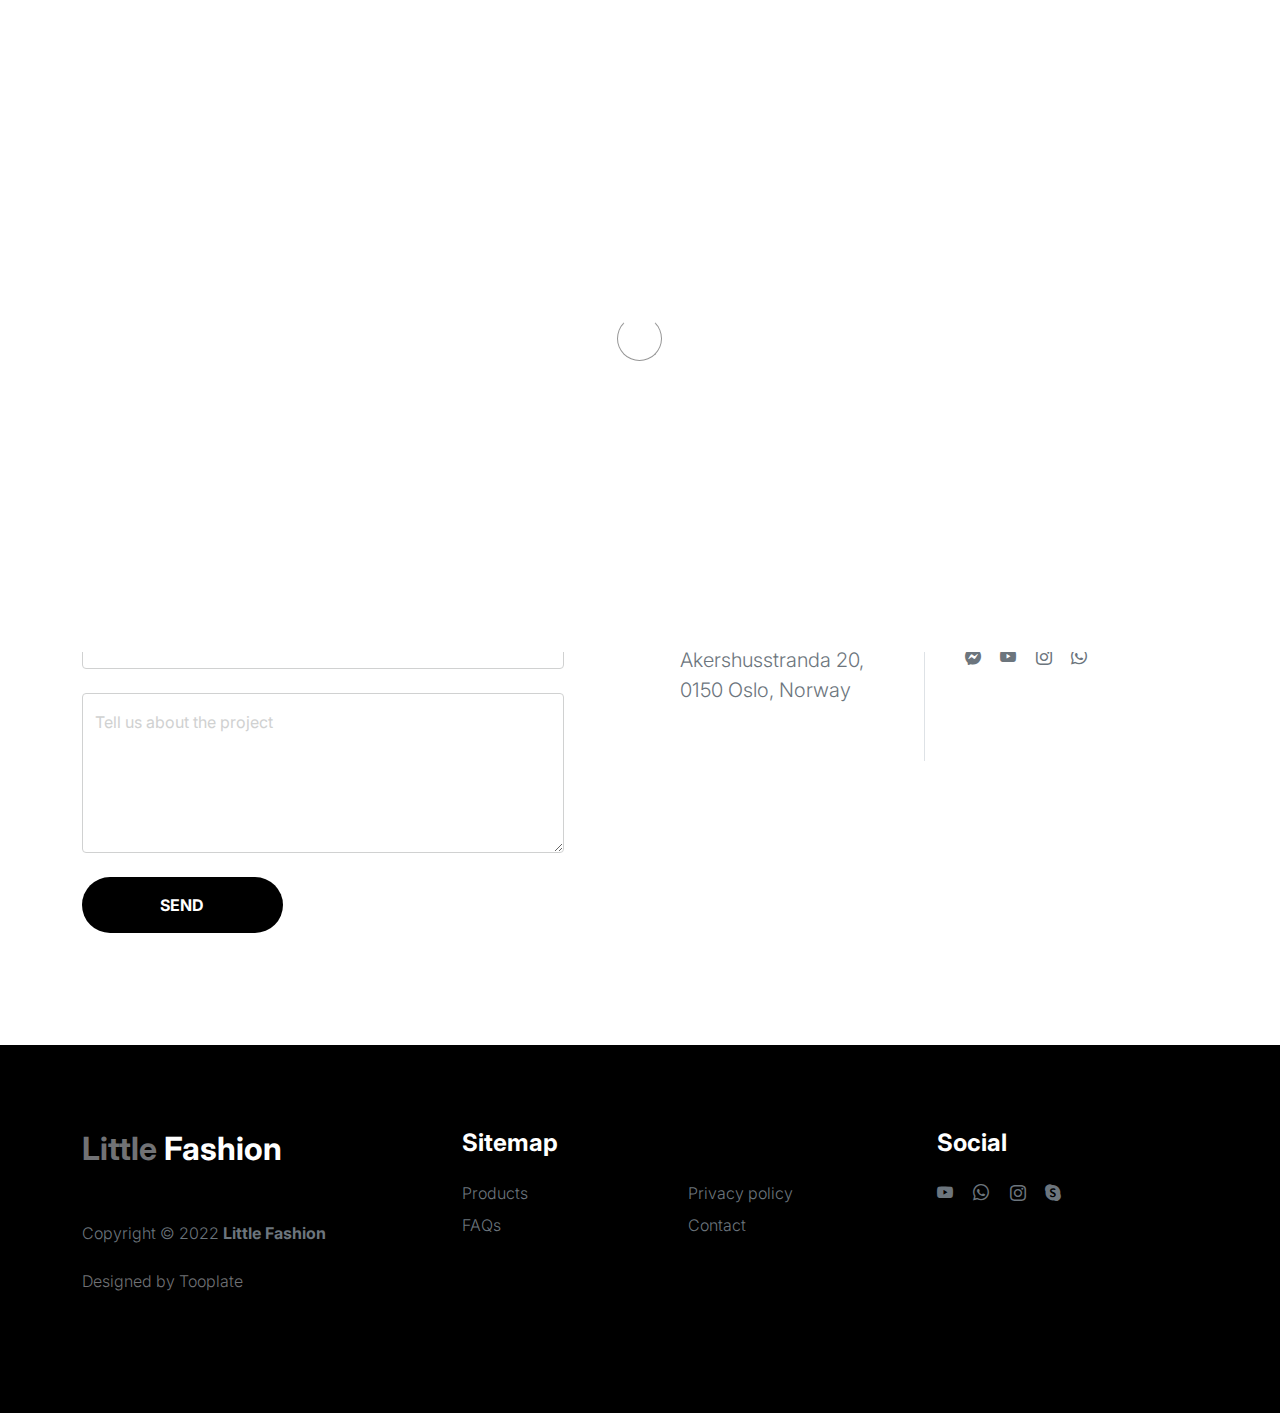
<file: contact.html>
<!doctype html>
<html lang="en">
    <head>
        <meta charset="utf-8">
        <meta name="viewport" content="width=device-width, initial-scale=1">

        <meta name="description" content="">
        <meta name="author" content="">

        <title>Tooplate's Little Fashion - Contact Page</title>

        <!-- CSS FILES -->
        <link rel="preconnect" href="https://fonts.googleapis.com">

        <link rel="preconnect" href="https://fonts.gstatic.com" crossorigin>

        <link href="https://fonts.googleapis.com/css2?family=Inter:wght@100;300;400;700;900&display=swap" rel="stylesheet">

        <link href="css/bootstrap.min.css" rel="stylesheet">
        <link href="css/bootstrap-icons.css" rel="stylesheet">

        <link rel="stylesheet" href="css/slick.css"/>

        <link href="css/tooplate-little-fashion.css" rel="stylesheet">
        
<!--

Tooplate 2127 Little Fashion

https://www.tooplate.com/view/2127-little-fashion

-->
    </head>
    
    <body>

        <section class="preloader">
            <div class="spinner">
                <span class="sk-inner-circle"></span>
            </div>
        </section>
    
        <main>

            <nav class="navbar navbar-expand-lg">
                <div class="container">
                    <button class="navbar-toggler" type="button" data-bs-toggle="collapse" data-bs-target="#navbarNav" aria-controls="navbarNav" aria-expanded="false" aria-label="Toggle navigation">
                        <span class="navbar-toggler-icon"></span>
                    </button>

                    <a class="navbar-brand" href="index.html">
                        <strong><span>Little</span> Fashion</strong>
                    </a>

                    <div class="d-lg-none">
                        <a href="sign-in.html" class="bi-person custom-icon me-3"></a>

                        <a href="product-detail.html" class="bi-bag custom-icon"></a>
                    </div>

                    <div class="collapse navbar-collapse" id="navbarNav">
                        <ul class="navbar-nav mx-auto">
                            <li class="nav-item">
                                <a class="nav-link" href="index.html">Home</a>
                            </li>

                            <li class="nav-item">
                                <a class="nav-link" href="products.html">Products</a>
                            </li>

                            <li class="nav-item">
                                <a class="nav-link" href="faq.html">FAQs</a>
                            </li>

                            <li class="nav-item">
                                <a class="nav-link active" href="contact.html">Contact</a>
                            </li>
                        </ul>

                        <div class="d-none d-lg-block">
                            <a href="sign-in.html" class="bi-person custom-icon me-3"></a>

                            <a href="product-detail.html" class="bi-bag custom-icon"></a>
                        </div>
                    </div>
                </div>
            </nav>

            <header class="site-header section-padding-img site-header-image" style="padding-top: 0px; padding-bottom: 0px;"">
                <div class="container">
                    <div class="row">

                        <div class="col-lg-10 col-12 header-info">
                            <h1>
                                <span class="d-block text-primary">Say hello to us</span>
                                <span class="d-block text-dark">love to hear you</span>
                            </h1>
                        </div>
                    </div>
                </div>

                <img src="images/header/15.PNG" class="header-image img-fluid" alt="">
            </header>

            <section class="contact section-padding">
                <div class="container">
                    <div class="row">
                        
                        <div class="col-lg-6 col-12">
                            <h2 class="mb-4">Let's <span>begin</span></h2>

                            <form class="contact-form me-lg-5 pe-lg-3" role="form">

                                <div class="form-floating">
                                    <input type="text" name="name" id="name" class="form-control" placeholder="Full name" required>

                                    <label for="name">Full name</label>
                                </div>

                                <div class="form-floating my-4">
                                    <input type="email" name="email" id="email" pattern="[^ @]*@[^ @]*" class="form-control" placeholder="Email address" required>

                                    <label for="email">Email address</label>
                                </div>
                                
                                <div class="form-floating my-4">
                                    <input type="subject" name="subject" id="subject"class="form-control" placeholder="Subject" required>

                                    <label for="subject">Subject</label>
                                </div>

                                <div class="form-floating mb-4">
                                    <textarea id="message" name="message" class="form-control" placeholder="Leave a comment here" required style="height: 160px"></textarea>

                                    <label for="message">Tell us about the project</label>
                                </div>

                                <div class="col-lg-5 col-6">
                                    <button type="submit" class="form-control">Send</button>
                                </div>
                            </form>
                        </div>

                        <div class="col-lg-6 col-12 mt-5 ms-auto">
                            <div class="row">
                                <div class="col-6 border-end contact-info">
                                    <h6 class="mb-3">New Business</h6>

                                    <a href="mailto:hello@company.com" class="custom-link">
                                        hello@company.com
                                        <i class="bi-arrow-right ms-2"></i>
                                    </a>
                                </div>

                                <div class="col-6 contact-info">
                                	<h6 class="mb-3">Main Studio</h6>

                                    <a href="mailto:studio@company.com" class="custom-link">
                                        studio@company.com
                                        <i class="bi-arrow-right ms-2"></i>
                                    </a>
                                </div>

                                <div class="col-6 border-top border-end contact-info">
                                    <h6 class="mb-3">Our Office</h6>

                                    <p class="text-muted">Akershusstranda 20, 0150 Oslo, Norway</p>
                                </div>

                                <div class="col-6 border-top contact-info">
                                    <h6 class="mb-3">Our Socials</h6>

                                    <ul class="social-icon">

                                        <li><a href="#" class="social-icon-link bi-messenger"></a></li>

                                        <li><a href="#" class="social-icon-link bi-youtube"></a></li>

                                        <li><a href="#" class="social-icon-link bi-instagram"></a></li>

                                        <li><a href="#" class="social-icon-link bi-whatsapp"></a></li>
                                    </ul>
                                </div>
                            </div>
                        </div>

                    </div>
                </div>
            </section>
        </main>

        <footer class="site-footer">
            <div class="container">
                <div class="row">

                    <div class="col-lg-3 col-10 me-auto mb-4">
                        <h4 class="text-white mb-3"><a href="index.html">Little</a> Fashion</h4>
                        <p class="copyright-text text-muted mt-lg-5 mb-4 mb-lg-0">Copyright © 2022 <strong>Little Fashion</strong></p>
                        <br>
                        <p class="copyright-text">Designed by <a href="https://www.tooplate.com/" target="_blank">Tooplate</a></p>
                    </div>

                    <div class="col-lg-5 col-8">
                        <h5 class="text-white mb-3">Sitemap</h5>

                        <ul class="footer-menu d-flex flex-wrap">
                            <li class="footer-menu-item"><a href="#" class="footer-menu-link">Products</a></li>

                            <li class="footer-menu-item"><a href="#" class="footer-menu-link">Privacy policy</a></li>

                            <li class="footer-menu-item"><a href="#" class="footer-menu-link">FAQs</a></li>

                            <li class="footer-menu-item"><a href="#" class="footer-menu-link">Contact</a></li>
                        </ul>
                    </div>

                    <div class="col-lg-3 col-4">
                        <h5 class="text-white mb-3">Social</h5>

                        <ul class="social-icon">

                            <li><a href="#" class="social-icon-link bi-youtube"></a></li>

                            <li><a href="#" class="social-icon-link bi-whatsapp"></a></li>

                            <li><a href="#" class="social-icon-link bi-instagram"></a></li>

                            <li><a href="#" class="social-icon-link bi-skype"></a></li>
                        </ul>
                    </div>

                </div>
            </div>
        </footer>

        <!-- JAVASCRIPT FILES -->
        <script src="js/jquery.min.js"></script>
        <script src="js/bootstrap.bundle.min.js"></script>
        <script src="js/Headroom.js"></script>
        <script src="js/jQuery.headroom.js"></script>
        <script src="js/slick.min.js"></script>
        <script src="js/custom.js"></script>
    </body>
</html>
</file>
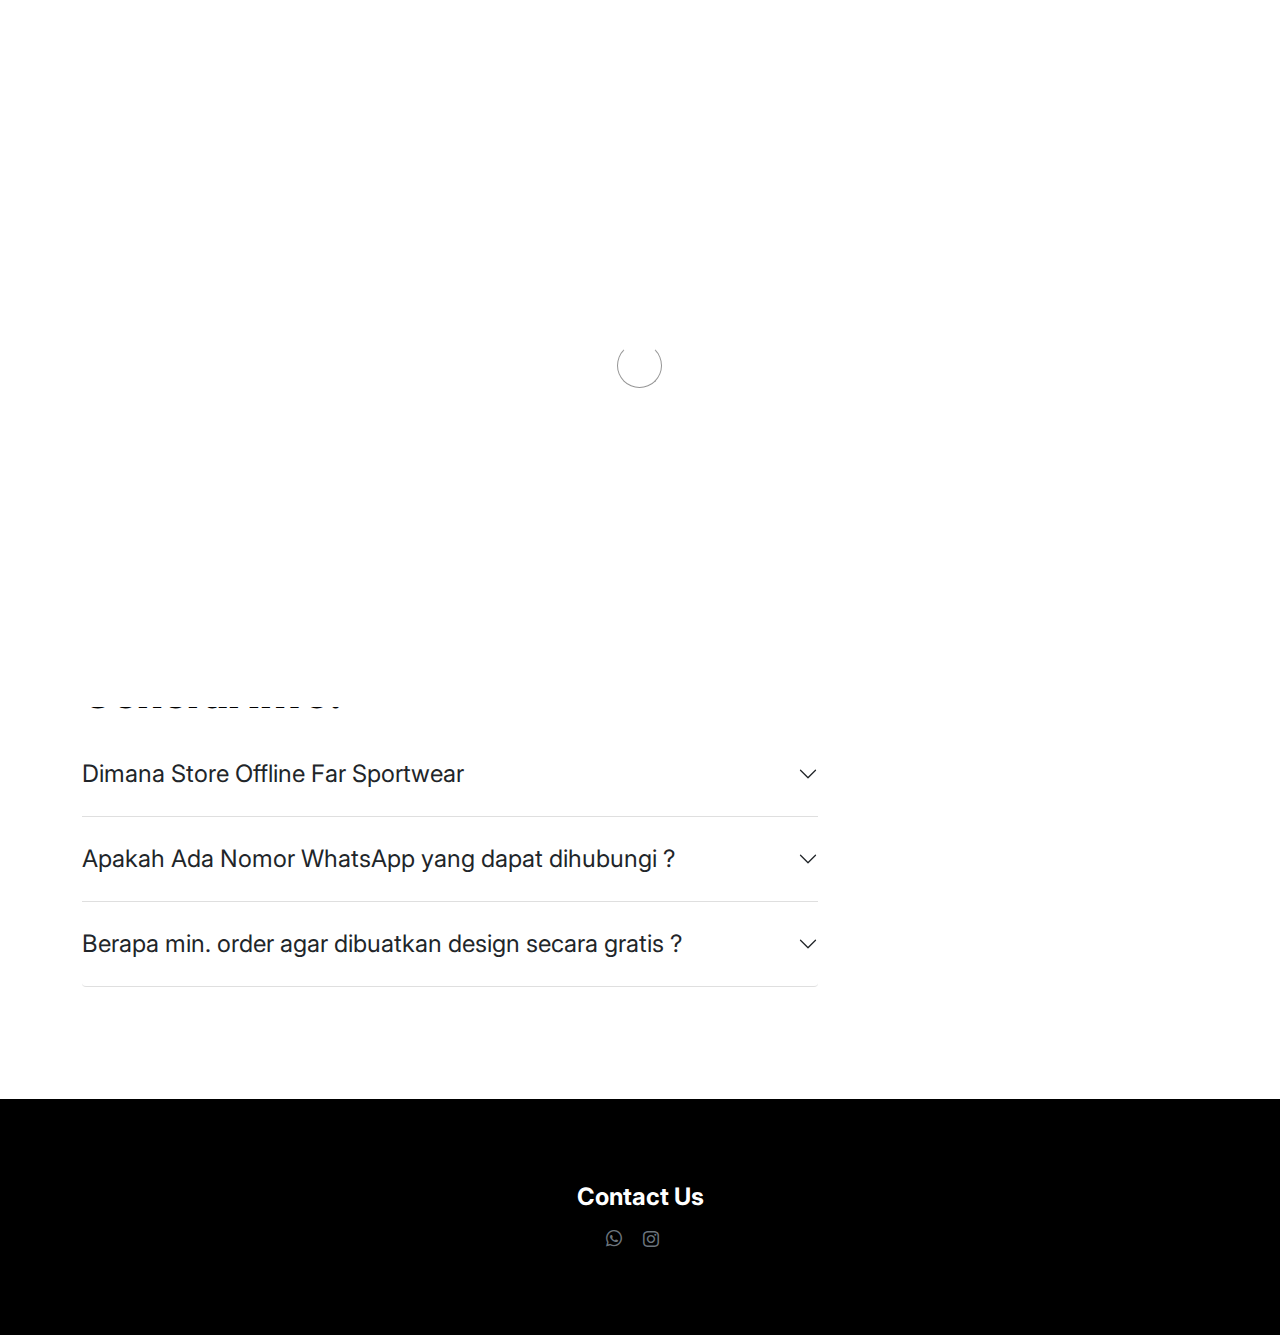
<file: faq.html>
<!doctype html>
<html lang="en">
    <head>
        <meta charset="utf-8">
        <meta name="viewport" content="width=device-width, initial-scale=1">

        <meta name="description" content="">
        <meta name="author" content="">

        <title>Custom Jersey & Cloth | Far Sportwear - FAQs Page</title>

        <!-- CSS FILES -->
        <link rel="shortcut icon" href="/images/Logo.png">
        <link rel="preconnect" href="https://fonts.googleapis.com">

        <link rel="preconnect" href="https://fonts.gstatic.com" crossorigin>

        <link href="https://fonts.googleapis.com/css2?family=Inter:wght@100;300;400;700;900&display=swap" rel="stylesheet">

        <link href="css/bootstrap.min.css" rel="stylesheet">
        <link href="css/bootstrap-icons.css" rel="stylesheet">

        <link rel="stylesheet" href="css/slick.css"/>

        <link href="css/tooplate-little-fashion.css" rel="stylesheet">
        
<!--

Tooplate 2127 Little Fashion

https://www.tooplate.com/view/2127-little-fashion

-->
    </head>
    
    <body>

        <section class="preloader">
            <div class="spinner">
                <span class="sk-inner-circle"></span>
            </div>
        </section>
    
        <main>

            <nav class="navbar navbar-expand-lg">
                <div class="container">
                    <button class="navbar-toggler" type="button" data-bs-toggle="collapse" data-bs-target="#navbarNav" aria-controls="navbarNav" aria-expanded="false" aria-label="Toggle navigation">
                        <span class="navbar-toggler-icon"></span>
                    </button>

                    <a class="navbar-brand" href="index.html">
                        <strong><span>Far</span> Sportwear</strong>
                    </a>

                    <div class="d-lg-none">
                        <a href="https://api.whatsapp.com/send?phone=6288216777212&text=Halo%20Far%20Sportwear,%20Saya%20ingin%20custom%20jersey%20untuk%20tim%20saya.%20Apakah%20bisa%20dibuatkan%20design%20jersey-nya ?" class="social-icon-link bi-whatsapp"></a>
                    </div>

                    <div class="collapse navbar-collapse" id="navbarNav">
                        <ul class="navbar-nav mx-auto">
                            <li class="nav-item">
                                <a class="nav-link" href="index.html">Home</a>
                            </li>

                            <li class="nav-item">
                                <a class="nav-link" href="products.html">Products</a>
                            </li>

                            <li class="nav-item">
                                <a class="nav-link active" href="faq.html">FAQs</a>
                            </li>
                        </ul>

                        <div class="d-none d-lg-block">
                            <a href="product-detail.html" class="bi-whatsapp custom-icon"></a>
                        </div>
                    </div>
                </div>
            </nav>

            <header class="site-header section-padding d-flex justify-content-center align-items-center">
                <div class="container">
                    <div class="row">

                        <div class="col-lg-10 col-12">
                            <h1>
                                <span class="d-block text-primary">Pertanyaan favorit</span>
                                <span class="d-block text-dark">dan jawaban kami untuk-mu fren</span>
                            </h1>
                        </div>
                    </div>
                </div>
            </header>

            <section class="faq section-padding">
                <div class="container">
                    <div class="row">
                        
                        <div class="col-lg-8 col-12">
                            <h2>General Info.</h2>

                            <div class="accordion" id="accordionGeneral">
                                <div class="accordion-item">
                                    <h2 class="accordion-header" id="headingOne">
                                        <button class="accordion-button collapsed" type="button" data-bs-toggle="collapse" data-bs-target="#accordionGeneralOne" aria-expanded="true" aria-controls="accordionGeneralOne">
                                        Dimana Store Offline Far Sportwear
                                        </button>
                                    </h2>

                                    <div id="accordionGeneralOne" class="accordion-collapse collapse" aria-labelledby="headingOne" data-bs-parent="#accordionGeneral">

                                        <div class="accordion-body">
                                            <p class="large-paragraph"><a href="https://maps.app.goo.gl/g1bzumqfcXnokN36A" target="_blank"><strong>Far Sportwear</strong> berlokasi di Jl. Lasykar Mu'adnan, RT.01/RW.05, Dusun 3, Kaligondang, Kec. Kaligondang, Kabupaten Purbalingga, Jawa Tengah 53391</a></p>
                                        </div>
                                    </div>
                                </div>

                                <div class="accordion-item">
                                    <h2 class="accordion-header" id="headingTwo">
                                        <button class="accordion-button collapsed" type="button" data-bs-toggle="collapse" data-bs-target="#accordionGeneralTwo" aria-expanded="false" aria-controls="accordionGeneralTwo">
                                        Apakah Ada Nomor WhatsApp yang dapat dihubungi ?
                                        </button>
                                    </h2>

                                    <div id="accordionGeneralTwo" class="accordion-collapse collapse" aria-labelledby="headingTwo" data-bs-parent="#accordionGeneral">

                                        <div class="accordion-body">
                                            <p class="large-paragraph"><a href="https://api.whatsapp.com/send?phone=6288216777212&text=Halo%20Far%20Sportwear,%20Saya%20ingin%20custom%20jersey%20paket%203%20untuk%20tim%20saya.%20Apakah%20bisa%20dibuatkan%20design%20jersey-nya ?" target="_blank">Nomor WhatsApp<strong> Far Sportwear</strong> : 088216777212</a></p>
                                        </div>
                                    </div>
                                </div>

                                <div class="accordion-item">
                                    <h2 class="accordion-header" id="headingThree">
                                        <button class="accordion-button collapsed" type="button" data-bs-toggle="collapse" data-bs-target="#accordionGeneralThree" aria-expanded="false" aria-controls="accordionGeneralThree">
                                        Berapa min. order agar dibuatkan design secara gratis ?
                                        </button>
                                    </h2>

                                    <div id="accordionGeneralThree" class="accordion-collapse collapse" aria-labelledby="headingThree" data-bs-parent="#accordionGeneral">

                                        <div class="accordion-body">
                                            <p class="large-paragraph">Agar fren dapat request pembuatan design secara gratis, dapat memesan jersey dengan jumlah min. 6 jersey</p>
                                        </div>
                                    </div>
                                </div>

                            </div>

                        </div>

                    </div>
                </div>
            </section>

        </main>

        <footer class="site-footer">
            <div class="container">
                <div class="row">

                    <div class="col-12 text-center">
                        <h5 class="text-white">Contact Us</h5>

                        <ul class="social-icon">

                            <li><a href="https://api.whatsapp.com/send?phone=6288216777212&text=Halo%20Far%20Sportwear,%20Saya%20ingin%20custom%20jersey%20untuk%20tim%20saya.%20Apakah%20bisa%20dibuatkan%20design%20jersey-nya ?" class="social-icon-link bi-whatsapp"></a></li>

                            <li><a href="https://www.instagram.com/far.sportwear?utm_source=ig_web_button_share_sheet&igsh=ZDNlZDc0MzIxNw==" class="social-icon-link bi-instagram"></a></li>

                        </ul>
                    </div>

                </div>
            </div>
        </footer>

        <!-- JAVASCRIPT FILES -->
        <script src="js/jquery.min.js"></script>
        <script src="js/bootstrap.bundle.min.js"></script>
        <script src="js/Headroom.js"></script>
        <script src="js/jQuery.headroom.js"></script>
        <script src="js/slick.min.js"></script>
        <script src="js/custom.js"></script>

    </body>
</html>
</file>
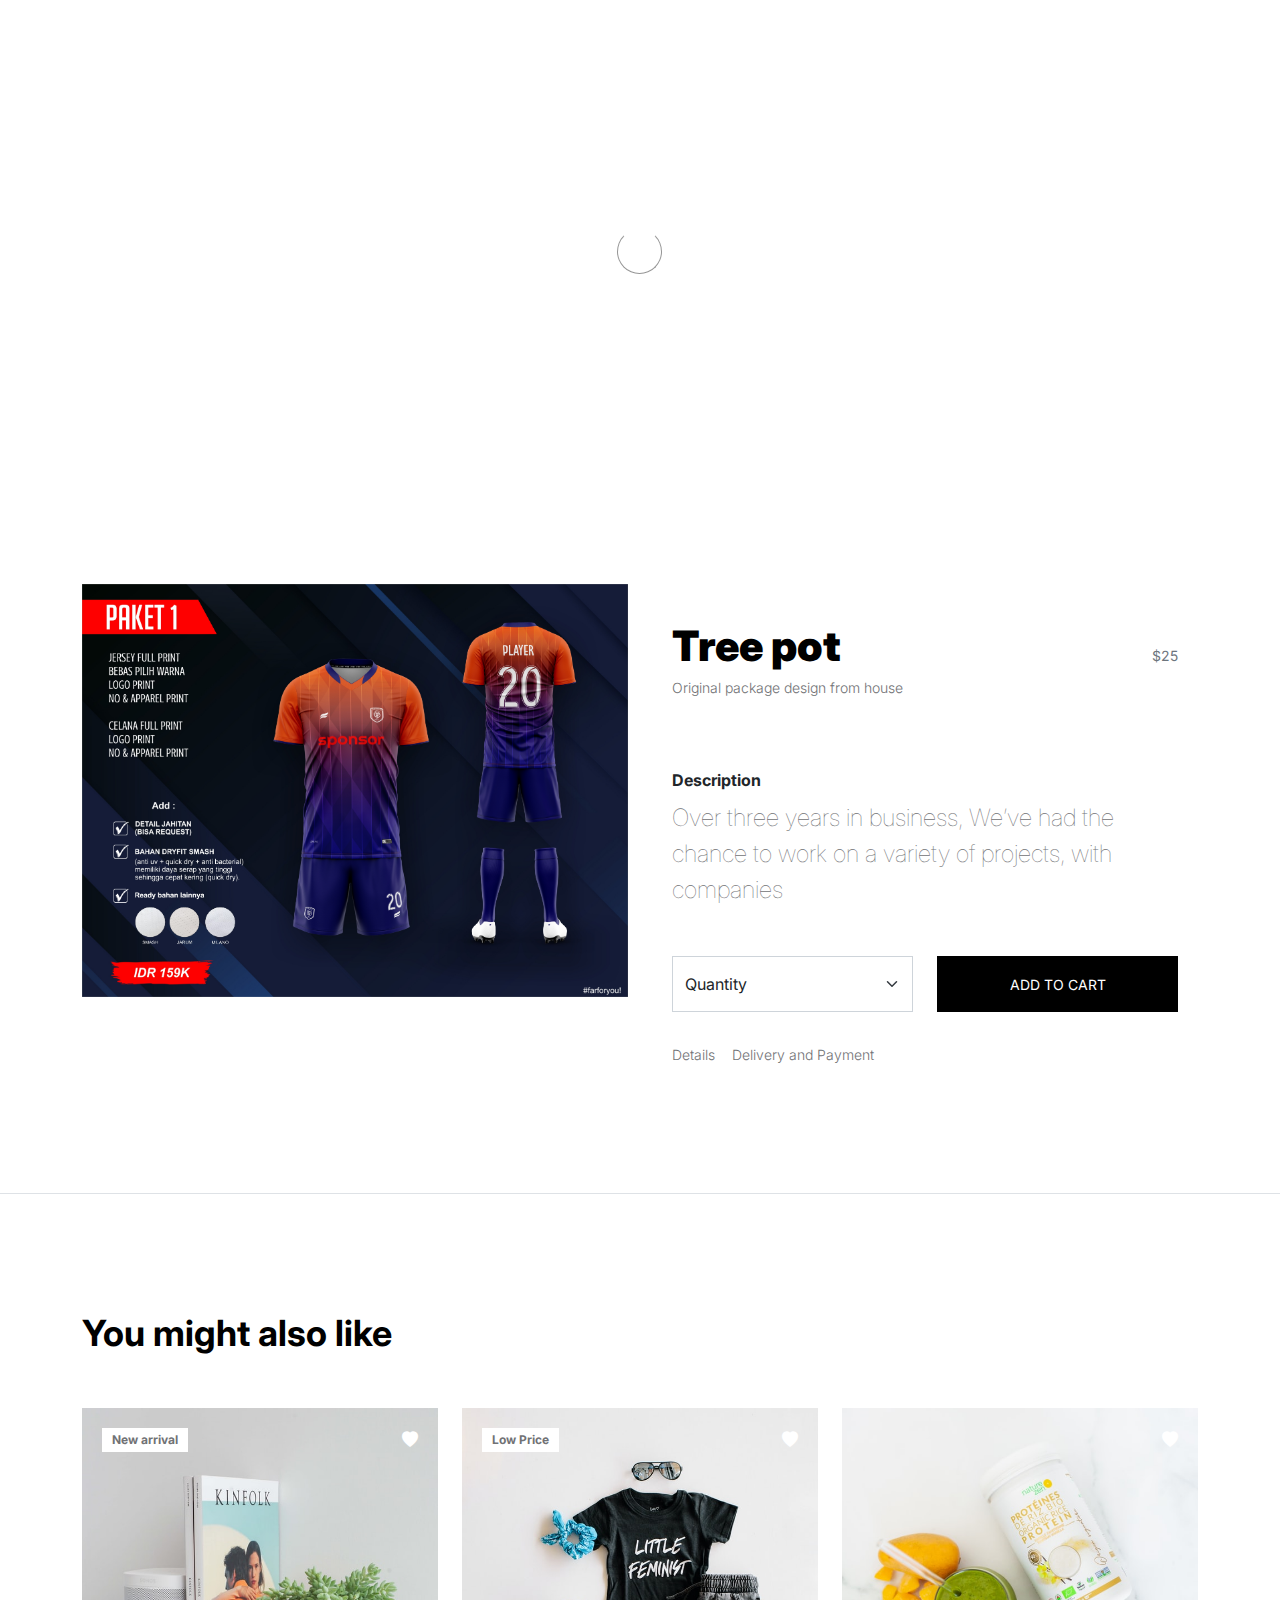
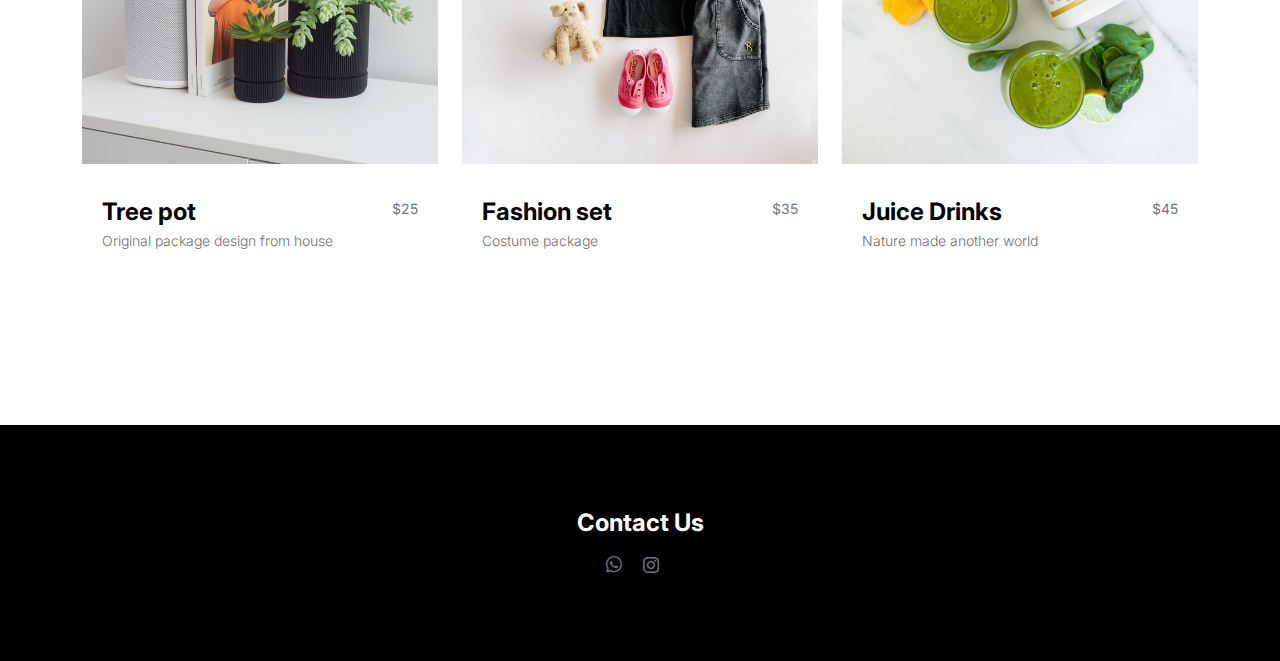
<file: product-detail.html>
<!doctype html>
<html lang="en">
    <head>
        <meta charset="utf-8">
        <meta name="viewport" content="width=device-width, initial-scale=1">

        <meta name="description" content="">
        <meta name="author" content="">

        <title>Custom Jersey & Cloth || Far Sportwear - Product Detail</title>

        <!-- CSS FILES -->
        <link rel="shortcut icon" href="/images/Logo.png">
        <link rel="preconnect" href="https://fonts.googleapis.com">

        <link rel="preconnect" href="https://fonts.gstatic.com" crossorigin>

        <link href="https://fonts.googleapis.com/css2?family=Inter:wght@100;300;400;700;900&display=swap" rel="stylesheet">

        <link href="css/bootstrap.min.css" rel="stylesheet">
        <link href="css/bootstrap-icons.css" rel="stylesheet">

        <link rel="stylesheet" href="css/slick.css"/>

        <link href="css/tooplate-little-fashion.css" rel="stylesheet">
<!--

Tooplate 2127 Little Fashion

https://www.tooplate.com/view/2127-little-fashion

-->
    </head>
    
    <body>

        <section class="preloader">
            <div class="spinner">
                <span class="sk-inner-circle"></span>
            </div>
        </section>
    
        <main>

            <nav class="navbar navbar-expand-lg">
                <div class="container">
                    <button class="navbar-toggler" type="button" data-bs-toggle="collapse" data-bs-target="#navbarNav" aria-controls="navbarNav" aria-expanded="false" aria-label="Toggle navigation">
                        <span class="navbar-toggler-icon"></span>
                    </button>

                    <a class="navbar-brand" href="index.html">
                        <strong><span>Far</span> Sportwear</strong>
                    </a>

                    <div class="d-lg-none">
                        <a href="https://api.whatsapp.com/send?phone=6288216777212&text=Halo%20Far%20Sportwear,%20Saya%20ingin%20custom%20jersey%20untuk%20tim%20saya.%20Apakah%20bisa%20dibuatkan%20design%20jersey-nya?." class="social-icon-link bi-whatsapp"></a>
                    </div>

                    <div class="collapse navbar-collapse" id="navbarNav">
                        <ul class="navbar-nav mx-auto">
                            <li class="nav-item">
                                <a class="nav-link" href="index.html">Home</a>
                            </li>

                            <li class="nav-item">
                                <a class="nav-link active" href="products.html">Products</a>
                            </li>

                            <li class="nav-item">
                                <a class="nav-link" href="faq.html">FAQs</a>
                            </li>
                        </ul>
                        <div class="d-none d-lg-block">
                            <a href="product-detail.html" class="bi-whatsapp custom-icon"></a>
                        </div>
                    </div>
                </div>
            </nav>

            <header class="site-header section-padding d-flex justify-content-center align-items-center">
                <div class="container">
                    <div class="row">

                        <div class="col-lg-10 col-12">
                            <h1>
                                <span class="d-block text-primary">We provide you</span>
                                <span class="d-block text-dark">Fashionable Stuffs</span>
                            </h1>
                        </div>
                    </div>
                </div>
            </header>

            <section class="product-detail section-padding">
                <div class="container">
                    <div class="row">

                        <div class="col-lg-6 col-12">
                            <div class="product-thumb">
                                <img src="images/product/P1.jpg" class="img-fluid product-image" alt="">
                            </div>
                        </div>

                        <div class="col-lg-6 col-12">
                            <div class="product-info d-flex">
                                <div>
                                    <h2 class="product-title mb-0">Tree pot</h2>

                                    <p class="product-p">Original package design from house</p>
                                </div>

                                <small class="product-price text-muted ms-auto mt-auto mb-5">$25</small>
                            </div>

                            <div class="product-description">

                                <strong class="d-block mt-4 mb-2">Description</strong>

                                <p class="lead mb-5">Over three years in business, We’ve had the chance to work on a variety of projects, with companies</p>
                            </div>

                            <div class="product-cart-thumb row">
                                <div class="col-lg-6 col-12">
                                    
                                    <select class="form-select cart-form-select" id="inputGroupSelect01">
                                        <option selected>Quantity</option>
                                        <option value="1">1</option>
                                        <option value="2">2</option>
                                        <option value="3">3</option>
                                        <option value="4">4</option>
                                        <option value="5">5</option>
                                    </select>
                                </div>

                                <div class="col-lg-6 col-12 mt-4 mt-lg-0">
                                    <button type="submit" class="btn custom-btn cart-btn" data-bs-toggle="modal" data-bs-target="#cart-modal">Add to Cart</button>
                                </div>

                                <p>
                                    <a href="#" class="product-additional-link">Details</a>

                                    <a href="#" class="product-additional-link">Delivery and Payment</a>
                                </p>
                            </div>

                        </div>

                    </div>
                </div>
            </section>

            <section class="related-product section-padding border-top">
                <div class="container">
                    <div class="row">

                        <div class="col-12">
                            <h3 class="mb-5">You might also like</h3>
                        </div>

                        <div class="col-lg-4 col-12 mb-3">
                            <div class="product-thumb">
                                <a href="product-detail.html">
                                    <img src="images/product/evan-mcdougall-qnh1odlqOmk-unsplash.jpeg" class="img-fluid product-image" alt="">
                                </a>

                                <div class="product-top d-flex">
                                    <span class="product-alert me-auto">New arrival</span>

                                    <a href="#" class="bi-heart-fill product-icon"></a>
                                </div>

                                <div class="product-info d-flex">
                                    <div>
                                        <h5 class="product-title mb-0">
                                            <a href="product-detail.html" class="product-title-link">Tree pot</a>
                                        </h5>

                                        <p class="product-p">Original package design from house</p>
                                    </div>

                                    <small class="product-price text-muted ms-auto mt-auto mb-5">$25</small>
                                </div>
                            </div>
                        </div>

                        <div class="col-lg-4 col-12 mb-3">
                            <div class="product-thumb">
                                <a href="product-detail.html">
                                    <img src="images/product/jordan-nix-CkCUvwMXAac-unsplash.jpeg" class="img-fluid product-image" alt="">
                                </a>

                                <div class="product-top d-flex">
                                    <span class="product-alert">Low Price</span>

                                    <a href="#" class="bi-heart-fill product-icon ms-auto"></a>
                                </div>

                                <div class="product-info d-flex">
                                    <div>
                                        <h5 class="product-title mb-0">
                                            <a href="product-detail.html" class="product-title-link">Fashion set</a>
                                        </h5>

                                        <p class="product-p">Costume package</p>
                                    </div>

                                    <small class="product-price text-muted ms-auto mt-auto mb-5">$35</small>
                                </div>
                            </div>
                        </div>

                        <div class="col-lg-4 col-12">
                            <div class="product-thumb">
                                <a href="product-detail.html">
                                    <img src="images/product/nature-zen-3Dn1BZZv3m8-unsplash.jpeg" class="img-fluid product-image" alt="">
                                </a>

                                <div class="product-top d-flex">
                                    <a href="#" class="bi-heart-fill product-icon ms-auto"></a>
                                </div>

                                <div class="product-info d-flex">
                                    <div>
                                        <h5 class="product-title mb-0">
                                            <a href="product-detail.html" class="product-title-link">Juice Drinks</a>
                                        </h5>

                                        <p class="product-p">Nature made another world</p>
                                    </div>

                                    <small class="product-price text-muted ms-auto mt-auto mb-5">$45</small>
                                </div>
                            </div>
                        </div>

                    </div>
                </div>
            </section>

        </main>

        <footer class="site-footer">
            <div class="container">
                <div class="row">

                    <div class="col-12 text-center">
                        <h5 class="text-white">Contact Us</h5>

                        <ul class="social-icon">

                            <li><a href="https://api.whatsapp.com/send?phone=6288216777212&text=Halo%20Far%20Sportwear,%20Saya%20ingin%20custom%20jersey%20untuk%20tim%20saya.%20Apakah%20bisa%20dibuatkan%20design%20jersey-nya?." class="social-icon-link bi-whatsapp"></a></li>

                            <li><a href="https://www.instagram.com/far.sportwear?utm_source=ig_web_button_share_sheet&igsh=ZDNlZDc0MzIxNw==" class="social-icon-link bi-instagram"></a></li>

                        </ul>
                    </div>

                </div>
            </div>
        </footer>

        <!-- CART MODAL -->
        <div class="modal fade" id="cart-modal" tabindex="-1" aria-labelledby="exampleModalLabel" aria-hidden="true">
            <div class="modal-dialog modal-dialog-centered modal-lg">
                <div class="modal-content border-0">
                    <div class="modal-header flex-column">
                        <button type="button" class="btn-close" data-bs-dismiss="modal" aria-label="Close"></button>
                    </div>

                    <div class="modal-body">
                        <div class="row">
                            <div class="col-lg-6 col-12 mt-4 mt-lg-0">
                                <img src="images/product/evan-mcdougall-qnh1odlqOmk-unsplash.jpeg" class="img-fluid product-image" alt="">
                            </div>

                            <div class="col-lg-6 col-12 mt-3 mt-lg-0">
                                <h3 class="modal-title" id="exampleModalLabel">Tree pot</h3>

                                <p class="product-price text-muted mt-3">$25</p>

                                <p class="product-p">Quatity: <span class="ms-1">4</span></p>

                                <p class="product-p">Colour: <span class="ms-1">Black</span></p>

                                <p class="product-p pb-3">Size: <span class="ms-1">S/S</span></p>

                                <div class="border-top mt-4 pt-3">
                                    <p class="product-p"><strong>Total: <span class="ms-1">$100</span></strong></p>
                                </div>

                            </div>
                        </div>
                    </div>

                    <div class="modal-footer">
                        <div class="row w-50">
                            <button type="button" class="btn custom-btn cart-btn ms-lg-4">Checkout</button>
                        </div>
                    </div>
                </div>

            </div>
        </div>

        <!-- JAVASCRIPT FILES -->
        <script src="js/jquery.min.js"></script>
        <script src="js/bootstrap.bundle.min.js"></script>
        <script src="js/Headroom.js"></script>
        <script src="js/jQuery.headroom.js"></script>
        <script src="js/slick.min.js"></script>
        <script src="js/custom.js"></script>

    </body>
</html>
</file>
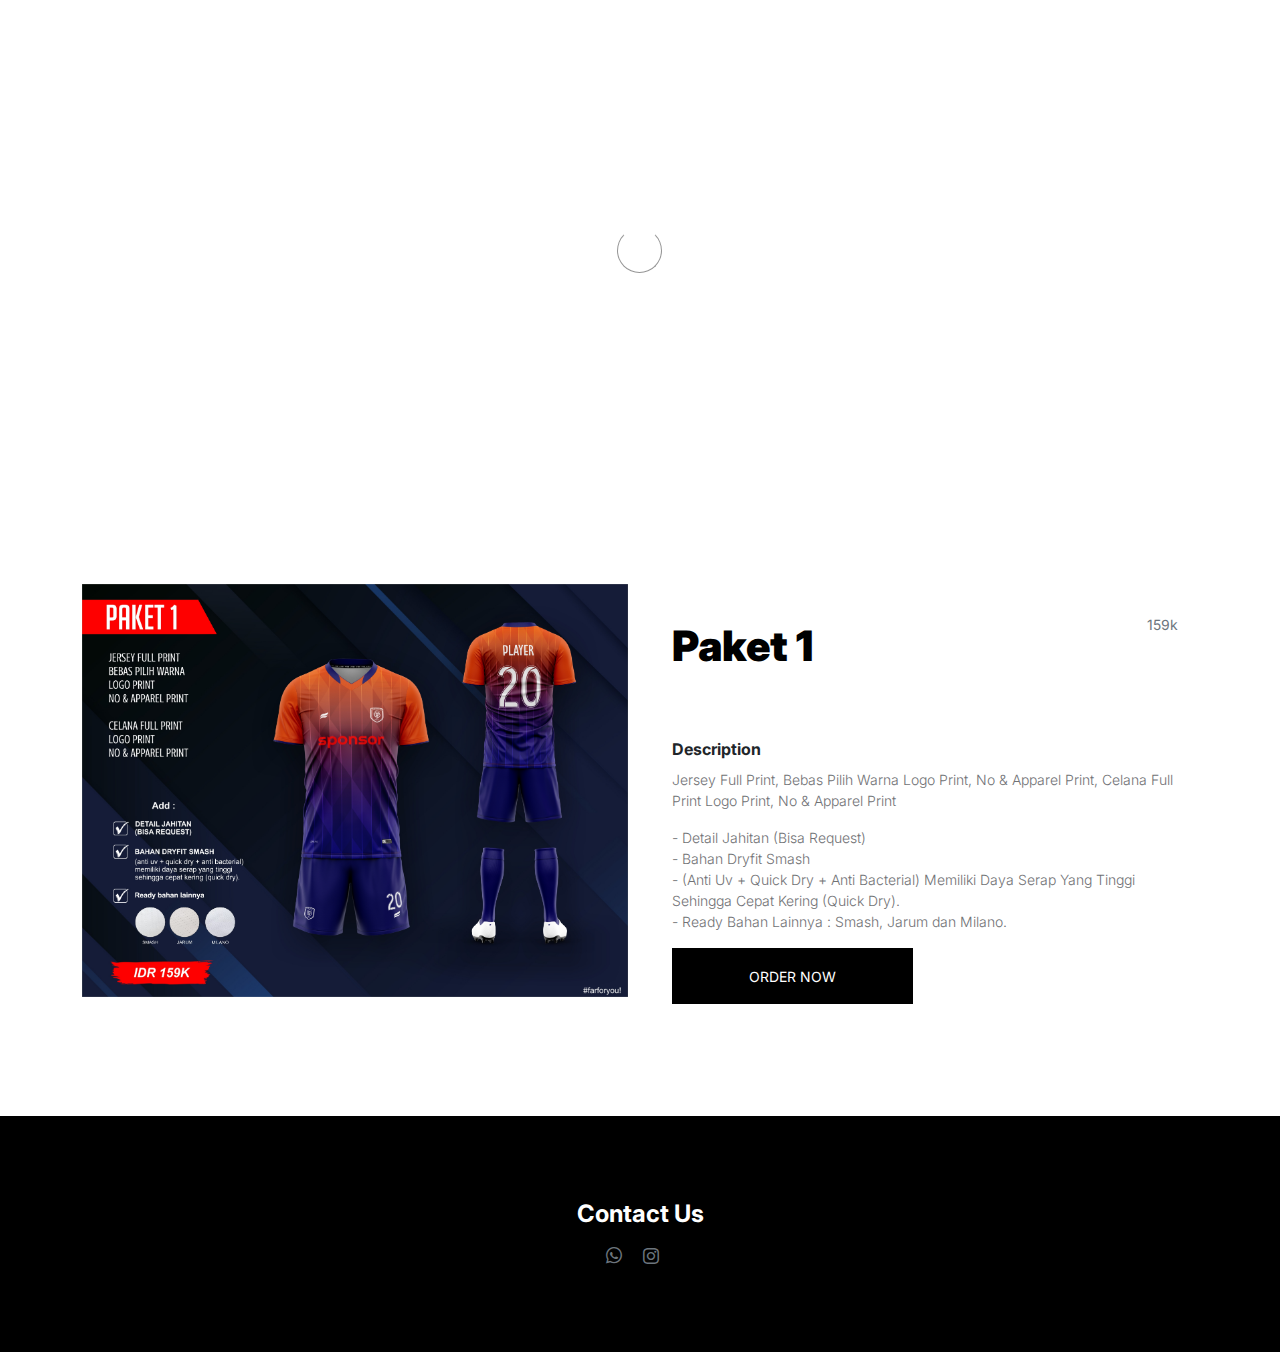
<file: product-detail1.html>
<!doctype html>
<html lang="en">
    <head>
        <meta charset="utf-8">
        <meta name="viewport" content="width=device-width, initial-scale=1">

        <meta name="description" content="">
        <meta name="author" content="">

        <title>Custom Jersey & Cloth | Far Sportwear - Product Detail</title>

        <!-- CSS FILES -->
        <link rel="shortcut icon" href="/images/Logo.png">
        <link rel="preconnect" href="https://fonts.googleapis.com">

        <link rel="preconnect" href="https://fonts.gstatic.com" crossorigin>

        <link href="https://fonts.googleapis.com/css2?family=Inter:wght@100;300;400;700;900&display=swap" rel="stylesheet">

        <link href="css/bootstrap.min.css" rel="stylesheet">
        <link href="css/bootstrap-icons.css" rel="stylesheet">

        <link rel="stylesheet" href="css/slick.css"/>

        <link href="css/tooplate-little-fashion.css" rel="stylesheet">
<!--

Tooplate 2127 Little Fashion

https://www.tooplate.com/view/2127-little-fashion

-->
    </head>
    
    <body>

        <section class="preloader">
            <div class="spinner">
                <span class="sk-inner-circle"></span>
            </div>
        </section>
    
        <main>

            <nav class="navbar navbar-expand-lg">
                <div class="container">
                    <button class="navbar-toggler" type="button" data-bs-toggle="collapse" data-bs-target="#navbarNav" aria-controls="navbarNav" aria-expanded="false" aria-label="Toggle navigation">
                        <span class="navbar-toggler-icon"></span>
                    </button>

                    <a class="navbar-brand" href="index.html">
                        <strong><span>Far</span> Sportwear</strong>
                    </a>

                    <div class="d-lg-none">
                        <a href="https://api.whatsapp.com/send?phone=6288216777212&text=Halo%20Far%20Sportwear,%20Saya%20ingin%20custom%20jersey%20untuk%20tim%20saya.%20Apakah%20bisa%20dibuatkan%20design%20jersey-nya ?" class="social-icon-link bi-whatsapp"></a>
                    </div>

                    <div class="collapse navbar-collapse" id="navbarNav">
                        <ul class="navbar-nav mx-auto">
                            <li class="nav-item">
                                <a class="nav-link" href="index.html">Home</a>
                            </li>

                            <li class="nav-item">
                                <a class="nav-link active" href="products.html">Products</a>
                            </li>

                            <li class="nav-item">
                                <a class="nav-link" href="faq.html">FAQs</a>
                            </li>
                        </ul>
                        <div class="d-none d-lg-block">
                            <a href="product-detail.html" class="bi-whatsapp custom-icon"></a>
                        </div>
                    </div>
                </div>
            </nav>

            <header class="site-header section-padding d-flex justify-content-center align-items-center">
                <div class="container">
                    <div class="row">

                        <div class="col-lg-10 col-12">
                            <h1>
                                <span class="d-block text-primary">We provide you</span>
                                <span class="d-block text-dark">Fashionable Stuffs</span>
                            </h1>
                        </div>
                    </div>
                </div>
            </header>

            <section class="product-detail section-padding">
                <div class="container">
                    <div class="row">

                        <div class="col-lg-6 col-12">
                            <div class="product-thumb">
                                <img src="images/product/P1.jpg" class="img-fluid product-image" alt="">
                            </div>
                        </div>

                        <div class="col-lg-6 col-12">
                            <div class="product-info d-flex">
                                <div>
                                    <h2 class="product-title mb-0">Paket 1</h2>
                                </div>

                                <small class="product-price text-muted ms-auto mt-auto mb-5">159k</small>
                            </div>

                            <div class="product-description">

                                <strong class="d-block mt-4 mb-2">Description</strong>

                                <p class="product-p">Jersey Full Print, Bebas Pilih Warna Logo Print, No & Apparel Print, Celana Full Print Logo Print, No & Apparel Print</p>

                                <p class="product-p">- Detail Jahitan (Bisa Request)<br>
                                    - Bahan Dryfit Smash<br>
                                    - (Anti Uv + Quick Dry + Anti Bacterial) Memiliki Daya Serap Yang Tinggi Sehingga Cepat Kering (Quick Dry).<br>
                                    - Ready Bahan Lainnya : Smash, Jarum dan Milano.<br>
                                    </p>
                            </div>

                            <div class="product-cart-thumb row">

                                <div class="col-lg-6 col-12 mt-4 mt-lg-0">
                                    <a href="https://api.whatsapp.com/send?phone=6288216777212&text=Halo%20Far%20Sportwear,%20Saya%20ingin%20custom%20jersey%20paket%201%20untuk%20tim%20saya.%20Apakah%20bisa%20dibuatkan%20design%20jersey-nya ?"><button type="submit" class="btn custom-btn cart-btn">Order Now</button></a>
                                </div>
                            </div>

                        </div>

                    </div>
                </div>
            </section>            

        </main>

        <footer class="site-footer">
            <div class="container">
                <div class="row">

                    <div class="col-12 text-center">
                        <h5 class="text-white">Contact Us</h5>

                        <ul class="social-icon">

                            <li><a href="https://api.whatsapp.com/send?phone=6288216777212&text=Halo%20Far%20Sportwear,%20Saya%20ingin%20custom%20jersey%20untuk%20tim%20saya.%20Apakah%20bisa%20dibuatkan%20design%20jersey-nya ?" class="social-icon-link bi-whatsapp"></a></li>

                            <li><a href="https://www.instagram.com/far.sportwear?utm_source=ig_web_button_share_sheet&igsh=ZDNlZDc0MzIxNw==" class="social-icon-link bi-instagram"></a></li>

                        </ul>
                    </div>

                </div>
            </div>
        </footer>

        <!-- CART MODAL -->
        <div class="modal fade" id="cart-modal" tabindex="-1" aria-labelledby="exampleModalLabel" aria-hidden="true">
            <div class="modal-dialog modal-dialog-centered modal-lg">
                <div class="modal-content border-0">
                    <div class="modal-header flex-column">
                        <button type="button" class="btn-close" data-bs-dismiss="modal" aria-label="Close"></button>
                    </div>

                    <div class="modal-body">
                        <div class="row">
                            <div class="col-lg-6 col-12 mt-4 mt-lg-0">
                                <img src="images/product/evan-mcdougall-qnh1odlqOmk-unsplash.jpeg" class="img-fluid product-image" alt="">
                            </div>

                            <div class="col-lg-6 col-12 mt-3 mt-lg-0">
                                <h3 class="modal-title" id="exampleModalLabel">Tree pot</h3>

                                <p class="product-price text-muted mt-3">$25</p>

                                <p class="product-p">Quatity: <span class="ms-1">4</span></p>

                                <p class="product-p">Colour: <span class="ms-1">Black</span></p>

                                <p class="product-p pb-3">Size: <span class="ms-1">S/S</span></p>

                                <div class="border-top mt-4 pt-3">
                                    <p class="product-p"><strong>Total: <span class="ms-1">$100</span></strong></p>
                                </div>

                            </div>
                        </div>
                    </div>

                    <div class="modal-footer">
                        <div class="row w-50">
                            <button type="button" class="btn custom-btn cart-btn ms-lg-4">Checkout</button>
                        </div>
                    </div>
                </div>

            </div>
        </div>

        <!-- JAVASCRIPT FILES -->
        <script src="js/jquery.min.js"></script>
        <script src="js/bootstrap.bundle.min.js"></script>
        <script src="js/Headroom.js"></script>
        <script src="js/jQuery.headroom.js"></script>
        <script src="js/slick.min.js"></script>
        <script src="js/custom.js"></script>

    </body>
</html>
</file>
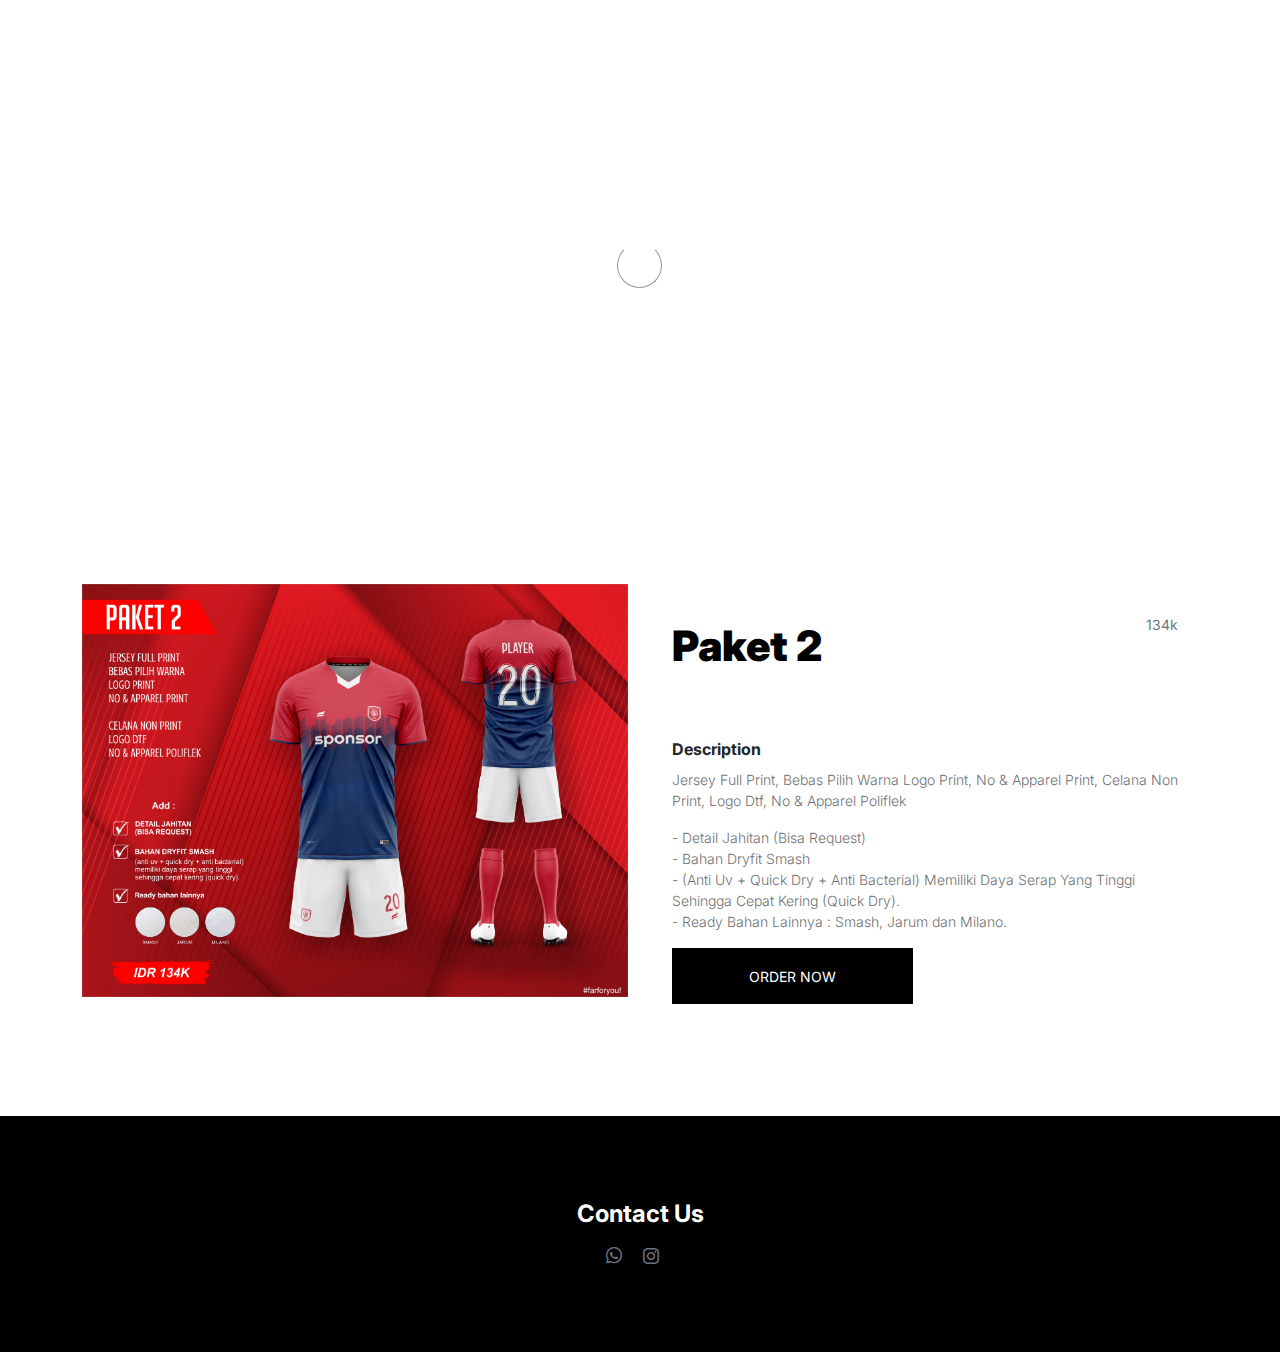
<file: product-detail2.html>
<!doctype html>
<html lang="en">
    <head>
        <meta charset="utf-8">
        <meta name="viewport" content="width=device-width, initial-scale=1">

        <meta name="description" content="">
        <meta name="author" content="">

        <title>Custom Jersey & Cloth | Far Sportwear - Product Detail</title>

        <!-- CSS FILES -->
        <link rel="shortcut icon" href="/images/Logo.png">
        <link rel="preconnect" href="https://fonts.googleapis.com">

        <link rel="preconnect" href="https://fonts.gstatic.com" crossorigin>

        <link href="https://fonts.googleapis.com/css2?family=Inter:wght@100;300;400;700;900&display=swap" rel="stylesheet">

        <link href="css/bootstrap.min.css" rel="stylesheet">
        <link href="css/bootstrap-icons.css" rel="stylesheet">

        <link rel="stylesheet" href="css/slick.css"/>

        <link href="css/tooplate-little-fashion.css" rel="stylesheet">
<!--

Tooplate 2127 Little Fashion

https://www.tooplate.com/view/2127-little-fashion

-->
    </head>
    
    <body>

        <section class="preloader">
            <div class="spinner">
                <span class="sk-inner-circle"></span>
            </div>
        </section>
    
        <main>

            <nav class="navbar navbar-expand-lg">
                <div class="container">
                    <button class="navbar-toggler" type="button" data-bs-toggle="collapse" data-bs-target="#navbarNav" aria-controls="navbarNav" aria-expanded="false" aria-label="Toggle navigation">
                        <span class="navbar-toggler-icon"></span>
                    </button>

                    <a class="navbar-brand" href="index.html">
                        <strong><span>Far</span> Sportwear</strong>
                    </a>

                    <div class="d-lg-none">
                        <a href="https://api.whatsapp.com/send?phone=6288216777212&text=Halo%20Far%20Sportwear,%20Saya%20ingin%20custom%20jersey%20untuk%20tim%20saya.%20Apakah%20bisa%20dibuatkan%20design%20jersey-nya ?" class="social-icon-link bi-whatsapp"></a>
                    </div>

                    <div class="collapse navbar-collapse" id="navbarNav">
                        <ul class="navbar-nav mx-auto">
                            <li class="nav-item">
                                <a class="nav-link" href="index.html">Home</a>
                            </li>

                            <li class="nav-item">
                                <a class="nav-link active" href="products.html">Products</a>
                            </li>

                            <li class="nav-item">
                                <a class="nav-link" href="faq.html">FAQs</a>
                            </li>
                        </ul>
                        <div class="d-none d-lg-block">
                            <a href="product-detail.html" class="bi-whatsapp custom-icon"></a>
                        </div>
                    </div>
                </div>
            </nav>

            <header class="site-header section-padding d-flex justify-content-center align-items-center">
                <div class="container">
                    <div class="row">

                        <div class="col-lg-10 col-12">
                            <h1>
                                <span class="d-block text-primary">We provide you</span>
                                <span class="d-block text-dark">Fashionable Stuffs</span>
                            </h1>
                        </div>
                    </div>
                </div>
            </header>

            <section class="product-detail section-padding">
                <div class="container">
                    <div class="row">

                        <div class="col-lg-6 col-12">
                            <div class="product-thumb">
                                <img src="images/product/P2.jpg" class="img-fluid product-image" alt="">
                            </div>
                        </div>

                        <div class="col-lg-6 col-12">
                            <div class="product-info d-flex">
                                <div>
                                    <h2 class="product-title mb-0">Paket 2</h2>
                                </div>

                                <small class="product-price text-muted ms-auto mt-auto mb-5">134k</small>
                            </div>

                            <div class="product-description">

                                <strong class="d-block mt-4 mb-2">Description</strong>

                                <p class="product-p">Jersey Full Print, Bebas Pilih Warna Logo Print, No & Apparel Print, Celana Non Print, Logo Dtf, No & Apparel Poliflek</p>

                                <p class="product-p">- Detail Jahitan (Bisa Request)<br>
                                    - Bahan Dryfit Smash<br>
                                    - (Anti Uv + Quick Dry + Anti Bacterial) Memiliki Daya Serap Yang Tinggi Sehingga Cepat Kering (Quick Dry).<br>
                                    - Ready Bahan Lainnya : Smash, Jarum dan Milano.<br>
                                    </p>
                            </div>

                            <div class="product-cart-thumb row">

                                <div class="col-lg-6 col-12 mt-4 mt-lg-0">
                                    <a href="https://api.whatsapp.com/send?phone=6288216777212&text=Halo%20Far%20Sportwear,%20Saya%20ingin%20custom%20jersey%20paket%202%20untuk%20tim%20saya.%20Apakah%20bisa%20dibuatkan%20design%20jersey-nya ?"><button type="submit" class="btn custom-btn cart-btn">Order Now</button></a>
                                </div>
                            </div>

                        </div>

                    </div>
                </div>
            </section>            

        </main>

        <footer class="site-footer">
            <div class="container">
                <div class="row">

                    <div class="col-12 text-center">
                        <h5 class="text-white">Contact Us</h5>

                        <ul class="social-icon">

                            <li><a href="https://api.whatsapp.com/send?phone=6288216777212&text=Halo%20Far%20Sportwear,%20Saya%20ingin%20custom%20jersey%20untuk%20tim%20saya.%20Apakah%20bisa%20dibuatkan%20design%20jersey-nya?." class="social-icon-link bi-whatsapp"></a></li>

                            <li><a href="https://www.instagram.com/far.sportwear?utm_source=ig_web_button_share_sheet&igsh=ZDNlZDc0MzIxNw==" class="social-icon-link bi-instagram"></a></li>

                        </ul>
                    </div>

                </div>
            </div>
        </footer>

        <!-- CART MODAL -->
        <div class="modal fade" id="cart-modal" tabindex="-1" aria-labelledby="exampleModalLabel" aria-hidden="true">
            <div class="modal-dialog modal-dialog-centered modal-lg">
                <div class="modal-content border-0">
                    <div class="modal-header flex-column">
                        <button type="button" class="btn-close" data-bs-dismiss="modal" aria-label="Close"></button>
                    </div>

                    <div class="modal-body">
                        <div class="row">
                            <div class="col-lg-6 col-12 mt-4 mt-lg-0">
                                <img src="images/product/evan-mcdougall-qnh1odlqOmk-unsplash.jpeg" class="img-fluid product-image" alt="">
                            </div>

                            <div class="col-lg-6 col-12 mt-3 mt-lg-0">
                                <h3 class="modal-title" id="exampleModalLabel">Tree pot</h3>

                                <p class="product-price text-muted mt-3">$25</p>

                                <p class="product-p">Quatity: <span class="ms-1">4</span></p>

                                <p class="product-p">Colour: <span class="ms-1">Black</span></p>

                                <p class="product-p pb-3">Size: <span class="ms-1">S/S</span></p>

                                <div class="border-top mt-4 pt-3">
                                    <p class="product-p"><strong>Total: <span class="ms-1">$100</span></strong></p>
                                </div>

                            </div>
                        </div>
                    </div>

                    <div class="modal-footer">
                        <div class="row w-50">
                            <button type="button" class="btn custom-btn cart-btn ms-lg-4">Checkout</button>
                        </div>
                    </div>
                </div>

            </div>
        </div>

        <!-- JAVASCRIPT FILES -->
        <script src="js/jquery.min.js"></script>
        <script src="js/bootstrap.bundle.min.js"></script>
        <script src="js/Headroom.js"></script>
        <script src="js/jQuery.headroom.js"></script>
        <script src="js/slick.min.js"></script>
        <script src="js/custom.js"></script>

    </body>
</html>
</file>
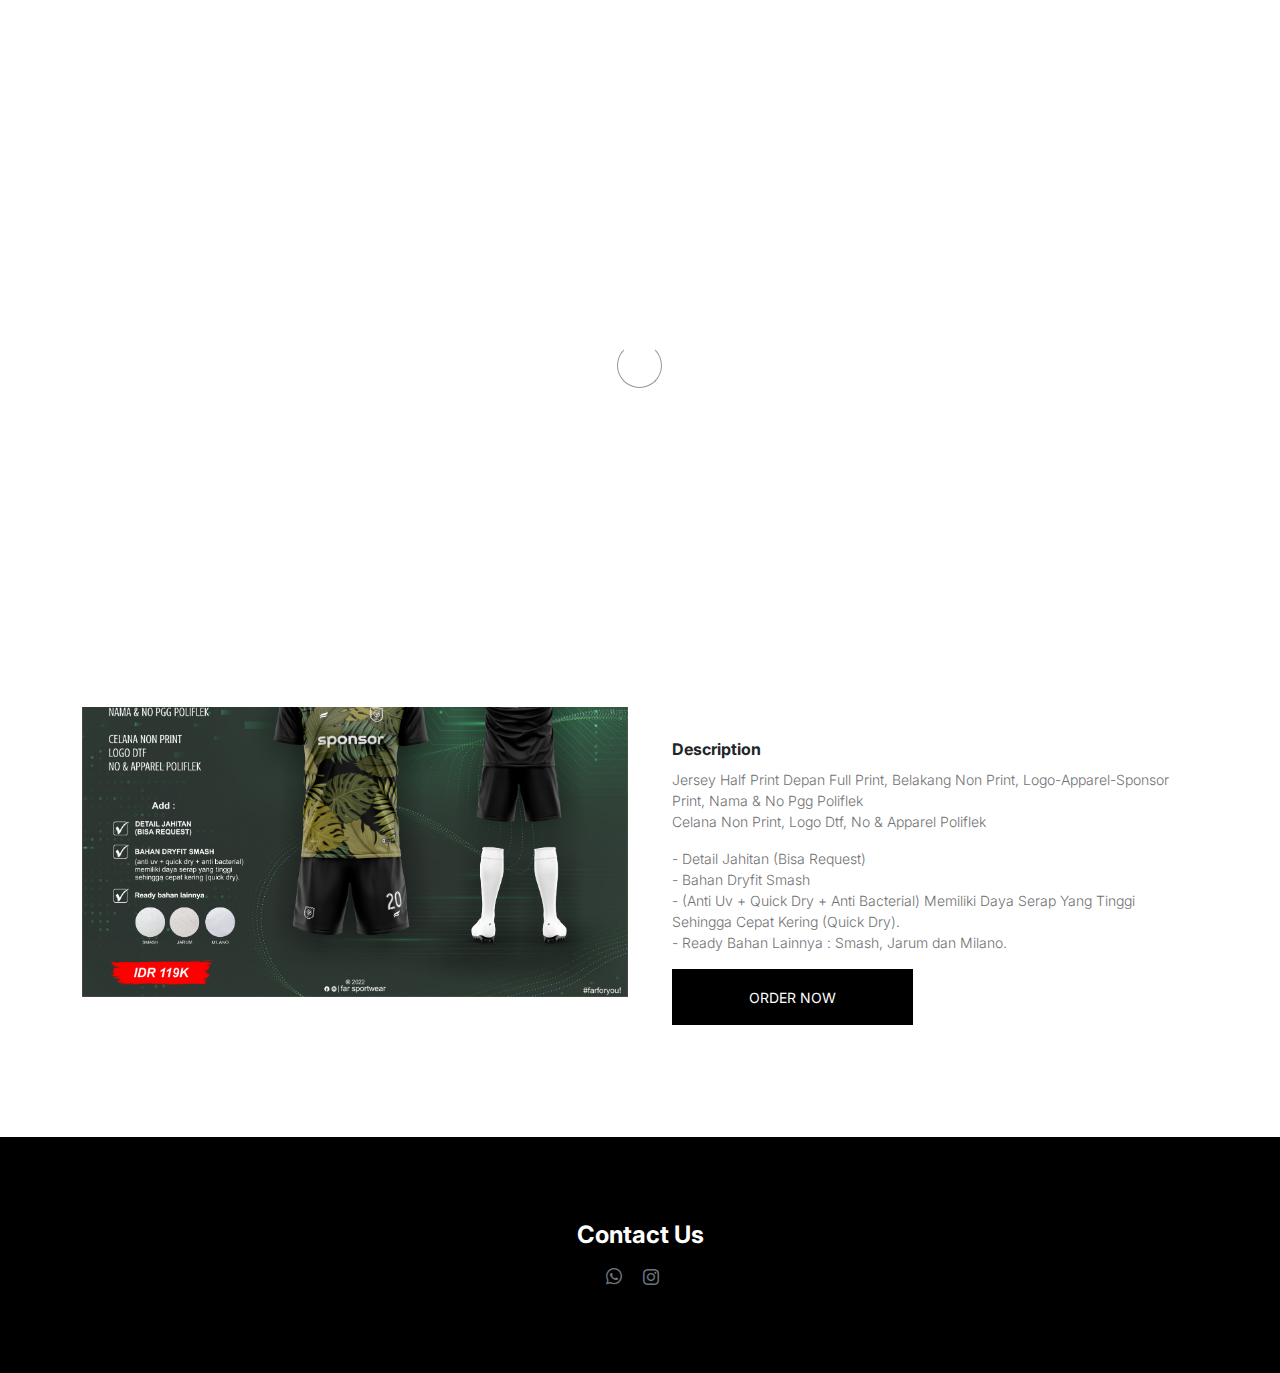
<file: product-detail3.html>
<!doctype html>
<html lang="en">
    <head>
        <meta charset="utf-8">
        <meta name="viewport" content="width=device-width, initial-scale=1">

        <meta name="description" content="">
        <meta name="author" content="">

        <title>Custom Jersey & Cloth | Far Sportwear - Product Detail</title>

        <!-- CSS FILES -->
        <link rel="shortcut icon" href="/images/Logo.png">
        <link rel="preconnect" href="https://fonts.googleapis.com">

        <link rel="preconnect" href="https://fonts.gstatic.com" crossorigin>

        <link href="https://fonts.googleapis.com/css2?family=Inter:wght@100;300;400;700;900&display=swap" rel="stylesheet">

        <link href="css/bootstrap.min.css" rel="stylesheet">
        <link href="css/bootstrap-icons.css" rel="stylesheet">

        <link rel="stylesheet" href="css/slick.css"/>

        <link href="css/tooplate-little-fashion.css" rel="stylesheet">
<!--

Tooplate 2127 Little Fashion

https://www.tooplate.com/view/2127-little-fashion

-->
    </head>
    
    <body>

        <section class="preloader">
            <div class="spinner">
                <span class="sk-inner-circle"></span>
            </div>
        </section>
    
        <main>

            <nav class="navbar navbar-expand-lg">
                <div class="container">
                    <button class="navbar-toggler" type="button" data-bs-toggle="collapse" data-bs-target="#navbarNav" aria-controls="navbarNav" aria-expanded="false" aria-label="Toggle navigation">
                        <span class="navbar-toggler-icon"></span>
                    </button>

                    <a class="navbar-brand" href="index.html">
                        <strong><span>Far</span> Sportwear</strong>
                    </a>

                    <div class="d-lg-none">
                        <a href="https://api.whatsapp.com/send?phone=6288216777212&text=Halo%20Far%20Sportwear,%20Saya%20ingin%20custom%20jersey%20untuk%20tim%20saya.%20Apakah%20bisa%20dibuatkan%20design%20jersey-nya ?" class="social-icon-link bi-whatsapp"></a>
                    </div>

                    <div class="collapse navbar-collapse" id="navbarNav">
                        <ul class="navbar-nav mx-auto">
                            <li class="nav-item">
                                <a class="nav-link" href="index.html">Home</a>
                            </li>

                            <li class="nav-item">
                                <a class="nav-link active" href="products.html">Products</a>
                            </li>

                            <li class="nav-item">
                                <a class="nav-link" href="faq.html">FAQs</a>
                            </li>
                        </ul>
                        <div class="d-none d-lg-block">
                            <a href="product-detail.html" class="bi-whatsapp custom-icon"></a>
                        </div>
                    </div>
                </div>
            </nav>

            <header class="site-header section-padding d-flex justify-content-center align-items-center">
                <div class="container">
                    <div class="row">

                        <div class="col-lg-10 col-12">
                            <h1>
                                <span class="d-block text-primary">We provide you</span>
                                <span class="d-block text-dark">Fashionable Stuffs</span>
                            </h1>
                        </div>
                    </div>
                </div>
            </header>

            <section class="product-detail section-padding">
                <div class="container">
                    <div class="row">

                        <div class="col-lg-6 col-12">
                            <div class="product-thumb">
                                <img src="images/product/P3.jpg" class="img-fluid product-image" alt="">
                            </div>
                        </div>

                        <div class="col-lg-6 col-12">
                            <div class="product-info d-flex">
                                <div>
                                    <h2 class="product-title mb-0">Paket 3</h2>
                                </div>

                                <small class="product-price text-muted ms-auto mt-auto mb-5">119k</small>
                            </div>

                            <div class="product-description">

                                <strong class="d-block mt-4 mb-2">Description</strong>

                                <p class="product-p">Jersey Half Print Depan Full Print, Belakang Non Print, Logo-Apparel-Sponsor Print, Nama & No Pgg Poliflek<br>  Celana Non Print, Logo Dtf, No & Apparel Poliflek </p>

                                <p class="product-p">- Detail Jahitan (Bisa Request)<br>
                                    - Bahan Dryfit Smash<br>
                                    - (Anti Uv + Quick Dry + Anti Bacterial) Memiliki Daya Serap Yang Tinggi Sehingga Cepat Kering (Quick Dry).<br>
                                    - Ready Bahan Lainnya : Smash, Jarum dan Milano.<br>
                                    </p>
                            </div>

                            <div class="product-cart-thumb row">

                                <div class="col-lg-6 col-12 mt-4 mt-lg-0">
                                    <a href="https://api.whatsapp.com/send?phone=6288216777212&text=Halo%20Far%20Sportwear,%20Saya%20ingin%20custom%20jersey%20paket%203%20untuk%20tim%20saya.%20Apakah%20bisa%20dibuatkan%20design%20jersey-nya ?"><button type="submit" class="btn custom-btn cart-btn">Order Now</button></a>
                                </div>
                            </div>

                        </div>

                    </div>
                </div>
            </section>            

        </main>

        <footer class="site-footer">
            <div class="container">
                <div class="row">

                    <div class="col-12 text-center">
                        <h5 class="text-white">Contact Us</h5>

                        <ul class="social-icon">

                            <li><a href="https://api.whatsapp.com/send?phone=6288216777212&text=Halo%20Far%20Sportwear,%20Saya%20ingin%20custom%20jersey%20untuk%20tim%20saya.%20Apakah%20bisa%20dibuatkan%20design%20jersey-nya ?" class="social-icon-link bi-whatsapp"></a></li>

                            <li><a href="https://www.instagram.com/far.sportwear?utm_source=ig_web_button_share_sheet&igsh=ZDNlZDc0MzIxNw==" class="social-icon-link bi-instagram"></a></li>

                        </ul>
                    </div>

                </div>
            </div>
        </footer>

        <!-- CART MODAL -->
        <div class="modal fade" id="cart-modal" tabindex="-1" aria-labelledby="exampleModalLabel" aria-hidden="true">
            <div class="modal-dialog modal-dialog-centered modal-lg">
                <div class="modal-content border-0">
                    <div class="modal-header flex-column">
                        <button type="button" class="btn-close" data-bs-dismiss="modal" aria-label="Close"></button>
                    </div>

                    <div class="modal-body">
                        <div class="row">
                            <div class="col-lg-6 col-12 mt-4 mt-lg-0">
                                <img src="images/product/evan-mcdougall-qnh1odlqOmk-unsplash.jpeg" class="img-fluid product-image" alt="">
                            </div>

                            <div class="col-lg-6 col-12 mt-3 mt-lg-0">
                                <h3 class="modal-title" id="exampleModalLabel">Tree pot</h3>

                                <p class="product-price text-muted mt-3">$25</p>

                                <p class="product-p">Quatity: <span class="ms-1">4</span></p>

                                <p class="product-p">Colour: <span class="ms-1">Black</span></p>

                                <p class="product-p pb-3">Size: <span class="ms-1">S/S</span></p>

                                <div class="border-top mt-4 pt-3">
                                    <p class="product-p"><strong>Total: <span class="ms-1">$100</span></strong></p>
                                </div>

                            </div>
                        </div>
                    </div>

                    <div class="modal-footer">
                        <div class="row w-50">
                            <button type="button" class="btn custom-btn cart-btn ms-lg-4">Checkout</button>
                        </div>
                    </div>
                </div>

            </div>
        </div>

        <!-- JAVASCRIPT FILES -->
        <script src="js/jquery.min.js"></script>
        <script src="js/bootstrap.bundle.min.js"></script>
        <script src="js/Headroom.js"></script>
        <script src="js/jQuery.headroom.js"></script>
        <script src="js/slick.min.js"></script>
        <script src="js/custom.js"></script>

    </body>
</html>
</file>
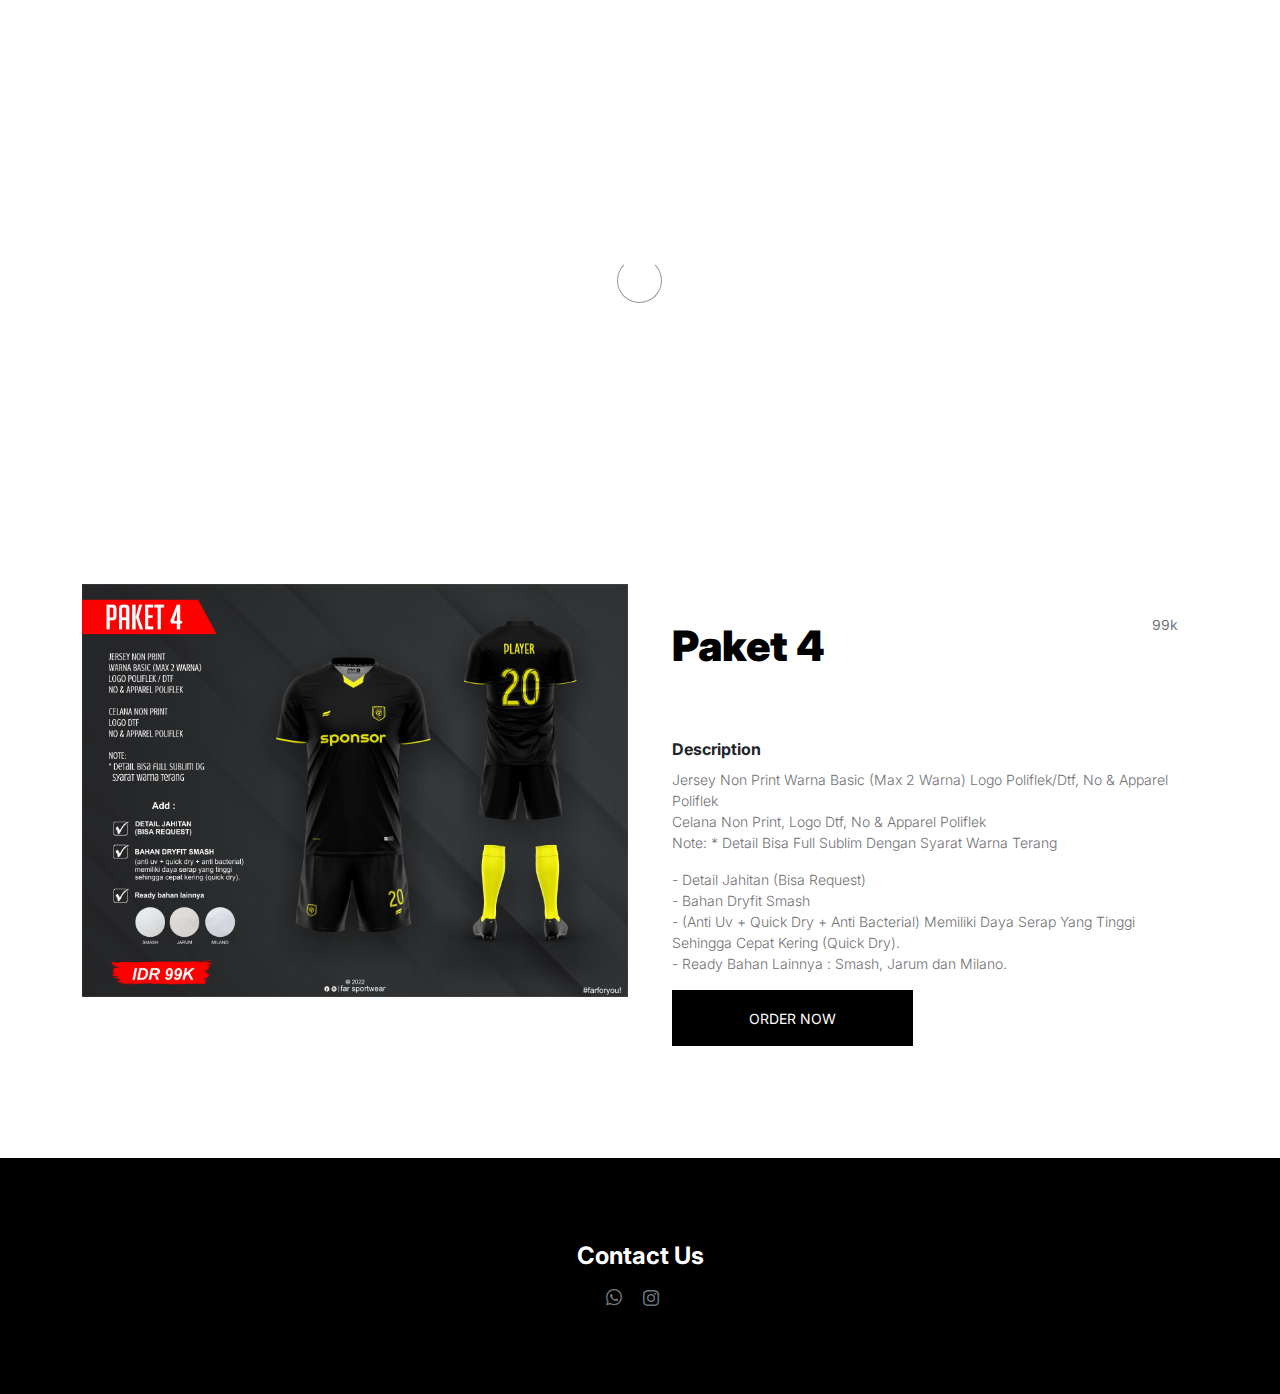
<file: product-detail4.html>
<!doctype html>
<html lang="en">
    <head>
        <meta charset="utf-8">
        <meta name="viewport" content="width=device-width, initial-scale=1">

        <meta name="description" content="">
        <meta name="author" content="">

        <title>Custom Jersey & Cloth | Far Sportwear - Product Detail</title>

        <!-- CSS FILES -->
        <link rel="shortcut icon" href="/images/Logo.png">
        <link rel="preconnect" href="https://fonts.googleapis.com">

        <link rel="preconnect" href="https://fonts.gstatic.com" crossorigin>

        <link href="https://fonts.googleapis.com/css2?family=Inter:wght@100;300;400;700;900&display=swap" rel="stylesheet">

        <link href="css/bootstrap.min.css" rel="stylesheet">
        <link href="css/bootstrap-icons.css" rel="stylesheet">

        <link rel="stylesheet" href="css/slick.css"/>

        <link href="css/tooplate-little-fashion.css" rel="stylesheet">
<!--

Tooplate 2127 Little Fashion

https://www.tooplate.com/view/2127-little-fashion

-->
    </head>
    
    <body>

        <section class="preloader">
            <div class="spinner">
                <span class="sk-inner-circle"></span>
            </div>
        </section>
    
        <main>

            <nav class="navbar navbar-expand-lg">
                <div class="container">
                    <button class="navbar-toggler" type="button" data-bs-toggle="collapse" data-bs-target="#navbarNav" aria-controls="navbarNav" aria-expanded="false" aria-label="Toggle navigation">
                        <span class="navbar-toggler-icon"></span>
                    </button>

                    <a class="navbar-brand" href="index.html">
                        <strong><span>Far</span> Sportwear</strong>
                    </a>

                    <div class="d-lg-none">
                        <a href="https://api.whatsapp.com/send?phone=6288216777212&text=Halo%20Far%20Sportwear,%20Saya%20ingin%20custom%20jersey%20untuk%20tim%20saya.%20Apakah%20bisa%20dibuatkan%20design%20jersey-nya ?" class="social-icon-link bi-whatsapp"></a>
                    </div>

                    <div class="collapse navbar-collapse" id="navbarNav">
                        <ul class="navbar-nav mx-auto">
                            <li class="nav-item">
                                <a class="nav-link" href="index.html">Home</a>
                            </li>

                            <li class="nav-item">
                                <a class="nav-link active" href="products.html">Products</a>
                            </li>

                            <li class="nav-item">
                                <a class="nav-link" href="faq.html">FAQs</a>
                            </li>
                        </ul>
                        <div class="d-none d-lg-block">
                            <a href="product-detail.html" class="bi-whatsapp custom-icon"></a>
                        </div>
                    </div>
                </div>
            </nav>

            <header class="site-header section-padding d-flex justify-content-center align-items-center">
                <div class="container">
                    <div class="row">

                        <div class="col-lg-10 col-12">
                            <h1>
                                <span class="d-block text-primary">We provide you</span>
                                <span class="d-block text-dark">Fashionable Stuffs</span>
                            </h1>
                        </div>
                    </div>
                </div>
            </header>

            <section class="product-detail section-padding">
                <div class="container">
                    <div class="row">

                        <div class="col-lg-6 col-12">
                            <div class="product-thumb">
                                <img src="images/product/P4.jpg" class="img-fluid product-image" alt="">
                            </div>
                        </div>

                        <div class="col-lg-6 col-12">
                            <div class="product-info d-flex">
                                <div>
                                    <h2 class="product-title mb-0">Paket 4</h2>
                                </div>

                                <small class="product-price text-muted ms-auto mt-auto mb-5">99k</small>
                            </div>

                            <div class="product-description">

                                <strong class="d-block mt-4 mb-2">Description</strong>

                                <p class="product-p">Jersey Non Print Warna Basic (Max 2 Warna) Logo Poliflek/Dtf, No & Apparel Poliflek<br>  Celana Non Print, Logo Dtf, No & Apparel Poliflek <br> Note: * Detail Bisa Full Sublim Dengan Syarat Warna Terang</p>

                                <p class="product-p">- Detail Jahitan (Bisa Request)<br>
                                    - Bahan Dryfit Smash<br>
                                    - (Anti Uv + Quick Dry + Anti Bacterial) Memiliki Daya Serap Yang Tinggi Sehingga Cepat Kering (Quick Dry).<br>
                                    - Ready Bahan Lainnya : Smash, Jarum dan Milano.<br>
                                    </p>
                            </div>

                            <div class="product-cart-thumb row">

                                <div class="col-lg-6 col-12 mt-4 mt-lg-0">
                                    <a href="https://api.whatsapp.com/send?phone=6288216777212&text=Halo%20Far%20Sportwear,%20Saya%20ingin%20custom%20jersey%20paket%204%20untuk%20tim%20saya.%20Apakah%20bisa%20dibuatkan%20design%20jersey-nya ?"><button type="submit" class="btn custom-btn cart-btn">Order Now</button></a>
                                </div>
                            </div>

                        </div>

                    </div>
                </div>
            </section>            

        </main>

        <footer class="site-footer">
            <div class="container">
                <div class="row">

                    <div class="col-12 text-center">
                        <h5 class="text-white">Contact Us</h5>

                        <ul class="social-icon">

                            <li><a href="https://api.whatsapp.com/send?phone=6288216777212&text=Halo%20Far%20Sportwear,%20Saya%20ingin%20custom%20jersey%20untuk%20tim%20saya.%20Apakah%20bisa%20dibuatkan%20design%20jersey-nya ?" class="social-icon-link bi-whatsapp"></a></li>

                            <li><a href="https://www.instagram.com/far.sportwear?utm_source=ig_web_button_share_sheet&igsh=ZDNlZDc0MzIxNw==" class="social-icon-link bi-instagram"></a></li>

                        </ul>
                    </div>

                </div>
            </div>
        </footer>

        <!-- CART MODAL -->
        <div class="modal fade" id="cart-modal" tabindex="-1" aria-labelledby="exampleModalLabel" aria-hidden="true">
            <div class="modal-dialog modal-dialog-centered modal-lg">
                <div class="modal-content border-0">
                    <div class="modal-header flex-column">
                        <button type="button" class="btn-close" data-bs-dismiss="modal" aria-label="Close"></button>
                    </div>

                    <div class="modal-body">
                        <div class="row">
                            <div class="col-lg-6 col-12 mt-4 mt-lg-0">
                                <img src="images/product/evan-mcdougall-qnh1odlqOmk-unsplash.jpeg" class="img-fluid product-image" alt="">
                            </div>

                            <div class="col-lg-6 col-12 mt-3 mt-lg-0">
                                <h3 class="modal-title" id="exampleModalLabel">Tree pot</h3>

                                <p class="product-price text-muted mt-3">$25</p>

                                <p class="product-p">Quatity: <span class="ms-1">4</span></p>

                                <p class="product-p">Colour: <span class="ms-1">Black</span></p>

                                <p class="product-p pb-3">Size: <span class="ms-1">S/S</span></p>

                                <div class="border-top mt-4 pt-3">
                                    <p class="product-p"><strong>Total: <span class="ms-1">$100</span></strong></p>
                                </div>

                            </div>
                        </div>
                    </div>

                    <div class="modal-footer">
                        <div class="row w-50">
                            <button type="button" class="btn custom-btn cart-btn ms-lg-4">Checkout</button>
                        </div>
                    </div>
                </div>

            </div>
        </div>

        <!-- JAVASCRIPT FILES -->
        <script src="js/jquery.min.js"></script>
        <script src="js/bootstrap.bundle.min.js"></script>
        <script src="js/Headroom.js"></script>
        <script src="js/jQuery.headroom.js"></script>
        <script src="js/slick.min.js"></script>
        <script src="js/custom.js"></script>

    </body>
</html>
</file>
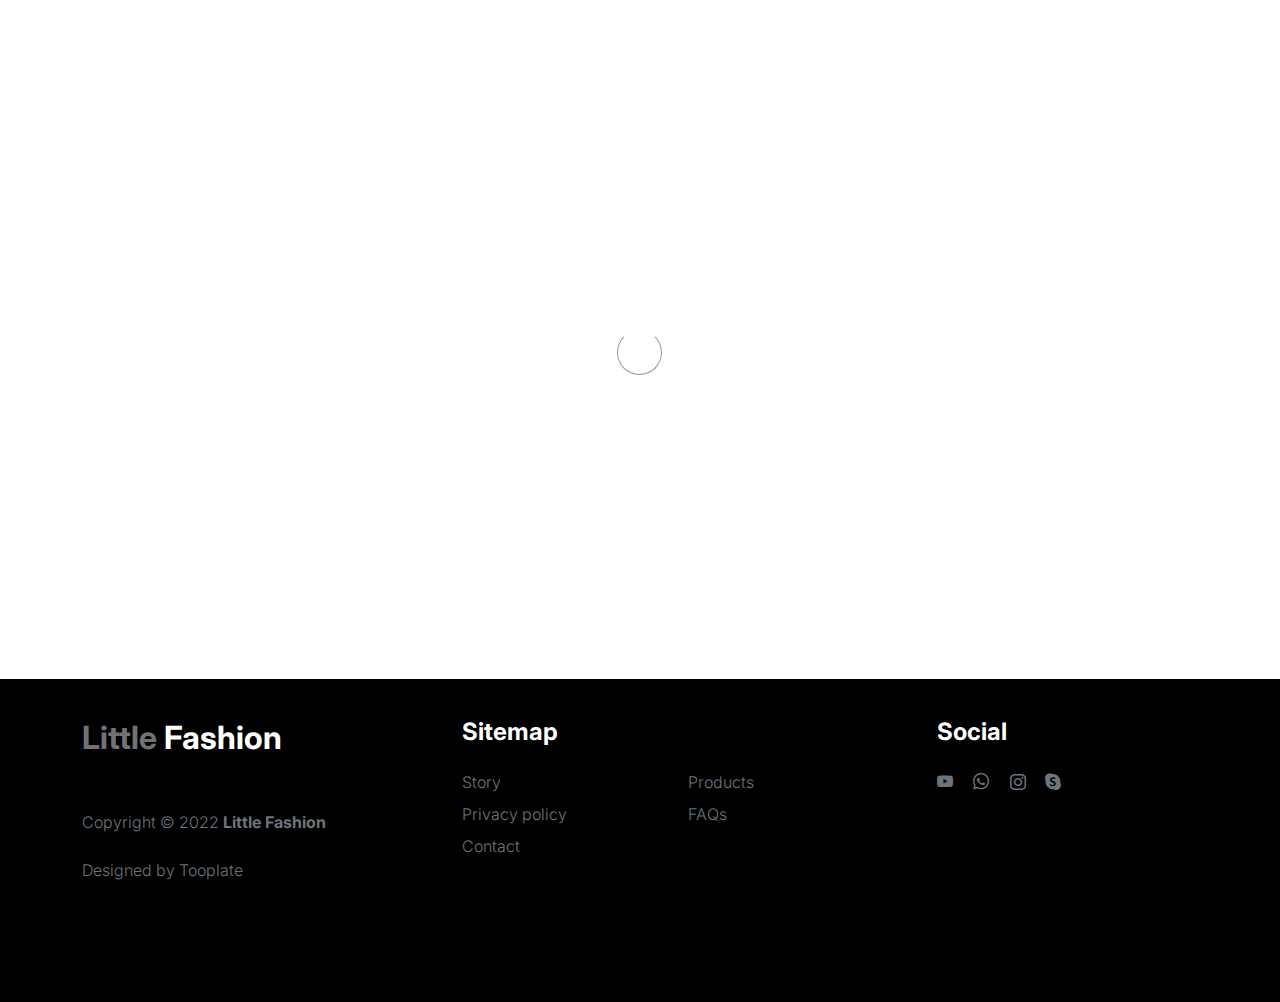
<file: sign-in.html>
<!doctype html>
<html lang="en">
    <head>
        <meta charset="utf-8">
        <meta name="viewport" content="width=device-width, initial-scale=1">

        <meta name="description" content="">
        <meta name="author" content="">

        <title>Tooplate's Little Fashion - Sign In Page</title>

        <!-- CSS FILES -->
        <link rel="preconnect" href="https://fonts.googleapis.com">

        <link rel="preconnect" href="https://fonts.gstatic.com" crossorigin>

        <link href="https://fonts.googleapis.com/css2?family=Inter:wght@100;300;400;700;900&display=swap" rel="stylesheet">

        <link href="css/bootstrap.min.css" rel="stylesheet">
        <link href="css/bootstrap-icons.css" rel="stylesheet">

        <link rel="stylesheet" href="css/slick.css"/>

        <link href="css/tooplate-little-fashion.css" rel="stylesheet">
        
<!--

Tooplate 2127 Little Fashion

https://www.tooplate.com/view/2127-little-fashion

-->
    </head>
    
    <body>

        <section class="preloader">
            <div class="spinner">
                <span class="sk-inner-circle"></span>
            </div>
        </section>
    
        <main>

            <section class="sign-in-form section-padding">
                <div class="container">
                    <div class="row">

                        <div class="col-lg-8 mx-auto col-12">

                            <h1 class="hero-title text-center mb-5">Sign In</h1>

                            <div class="row">
                                <div class="col-lg-8 col-11 mx-auto">
                                    <form role="form" method="post">

                                        <div class="form-floating mb-4 p-0">
                                            <input type="email" name="email" id="email" pattern="[^ @]*@[^ @]*" class="form-control" placeholder="Email address" required>

                                            <label for="email">Email address</label>
                                        </div>

                                        <div class="form-floating p-0">
                                            <input type="password" name="password" id="password" class="form-control" placeholder="Password" required>

                                            <label for="password">Password</label>
                                        </div>

                                        <button type="submit" class="btn custom-btn form-control mt-4 mb-3">
                                            Sign in
                                        </button>

                                        <p class="text-center">Don’t have an account? <a href="sign-up.html">Create One</a></p>

                                    </form>
                                </div>
                            </div>
                            
                        </div>

                    </div>
                </div>
            </section>

        </main>

        <footer class="site-footer">
            <div class="container">
                <div class="row">

                    <div class="col-lg-3 col-10 me-auto mb-4">
                        <h4 class="text-white mb-3"><a href="index.html">Little</a> Fashion</h4>
                        <p class="copyright-text text-muted mt-lg-5 mb-4 mb-lg-0">Copyright © 2022 <strong>Little Fashion</strong></p>
                        <br>
                        <p class="copyright-text">Designed by <a href="https://www.tooplate.com/" target="_blank">Tooplate</a></p>
                    </div>

                    <div class="col-lg-5 col-8">
                        <h5 class="text-white mb-3">Sitemap</h5>

                        <ul class="footer-menu d-flex flex-wrap">
                            <li class="footer-menu-item"><a href="about.html" class="footer-menu-link">Story</a></li>

                            <li class="footer-menu-item"><a href="#" class="footer-menu-link">Products</a></li>

                            <li class="footer-menu-item"><a href="#" class="footer-menu-link">Privacy policy</a></li>

                            <li class="footer-menu-item"><a href="#" class="footer-menu-link">FAQs</a></li>

                            <li class="footer-menu-item"><a href="#" class="footer-menu-link">Contact</a></li>
                        </ul>
                    </div>

                    <div class="col-lg-3 col-4">
                        <h5 class="text-white mb-3">Social</h5>

                        <ul class="social-icon">

                            <li><a href="#" class="social-icon-link bi-youtube"></a></li>

                            <li><a href="#" class="social-icon-link bi-whatsapp"></a></li>

                            <li><a href="#" class="social-icon-link bi-instagram"></a></li>

                            <li><a href="#" class="social-icon-link bi-skype"></a></li>
                        </ul>
                    </div>

                </div>
            </div>
        </footer>

        <!-- JAVASCRIPT FILES -->
        <script src="js/jquery.min.js"></script>
        <script src="js/bootstrap.bundle.min.js"></script>
        <script src="js/Headroom.js"></script>
        <script src="js/jQuery.headroom.js"></script>
        <script src="js/slick.min.js"></script>
        <script src="js/custom.js"></script>

    </body>
</html>
</file>
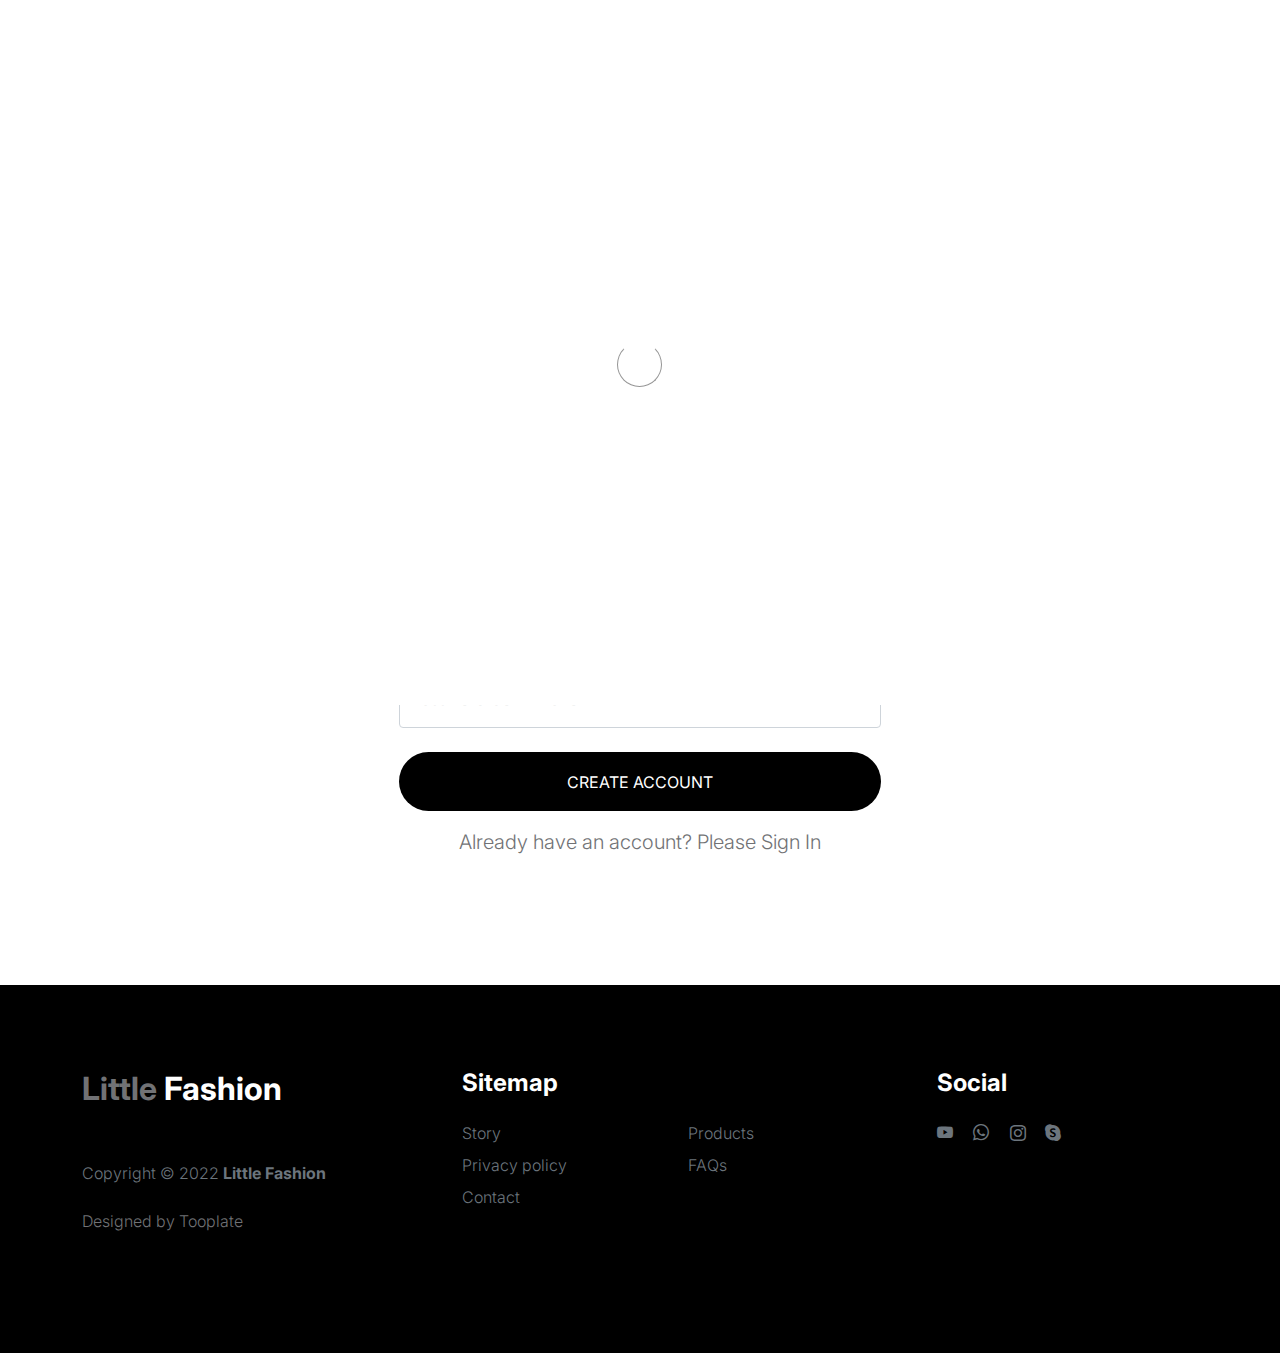
<file: sign-up.html>
<!doctype html>
<html lang="en">
    <head>
        <meta charset="utf-8">
        <meta name="viewport" content="width=device-width, initial-scale=1">

        <meta name="description" content="">
        <meta name="author" content="">

        <title>Tooplate's Little Fashion - Sign Up Page</title>

        <!-- CSS FILES -->
        <link rel="preconnect" href="https://fonts.googleapis.com">

        <link rel="preconnect" href="https://fonts.gstatic.com" crossorigin>

        <link href="https://fonts.googleapis.com/css2?family=Inter:wght@100;300;400;700;900&display=swap" rel="stylesheet">

        <link href="css/bootstrap.min.css" rel="stylesheet">
        <link href="css/bootstrap-icons.css" rel="stylesheet">

        <link rel="stylesheet" href="css/slick.css"/>

        <link href="css/tooplate-little-fashion.css" rel="stylesheet">
        
<!--

Tooplate 2127 Little Fashion

https://www.tooplate.com/view/2127-little-fashion

-->
    </head>
    
    <body>

        <section class="preloader">
            <div class="spinner">
                <span class="sk-inner-circle"></span>
            </div>
        </section>
    
        <main>

            <section class="sign-in-form section-padding">
                <div class="container">
                    <div class="row">

                        <div class="col-lg-8 mx-auto col-12">

                            <h1 class="hero-title text-center mb-5">Sign Up</h1>

                            <div class="social-login d-flex flex-column w-50 m-auto">
                                
                                <a href="#" class="btn custom-btn social-btn mb-4">
                                    <i class="bi bi-google me-3"></i>

                                    Continue with Google
                                </a>

                                <a href="#" class="btn custom-btn social-btn">
                                    <i class="bi bi-facebook me-3"></i>

                                    Continue with Facebook
                                </a>
                            </div>

                            <div class="div-separator w-50 m-auto my-5"><span>or</span></div>

                            <div class="row">
                                <div class="col-lg-8 col-11 mx-auto">
                                    <form role="form" method="post">

                                        <div class="form-floating">
                                            <input type="email" name="email" id="email" pattern="[^ @]*@[^ @]*" class="form-control" placeholder="Email address" required>

                                            <label for="email">Email address</label>
                                        </div>

                                        <div class="form-floating my-4">
                                            <input type="password" name="password" id="password" pattern="[0-9a-zA-Z]{4,10}" class="form-control" placeholder="Password" required>

                                            <label for="password">Password</label>
                                            
                                            <p class="text-center">* shall include 0-9 a-z A-Z in 4 to 10 characters</p>
                                        </div>

                                        <div class="form-floating">
                                            <input type="password" name="confirm_password" id="confirm_password" pattern="[0-9a-zA-Z]{4,10}" class="form-control" placeholder="Password" required>

                                            <label for="confirm_password">Password Confirmation</label>
                                        </div>

                                        <button type="submit" class="btn custom-btn form-control mt-4 mb-3">
                                            Create account
                                        </button>

                                        <p class="text-center">Already have an account? Please <a href="sign-in.html">Sign In</a></p>

                                    </form>
                                </div>
                            </div>
                            
                        </div>

                    </div>
                </div>
            </section>

        </main>

        <footer class="site-footer">
            <div class="container">
                <div class="row">

                    <div class="col-lg-3 col-10 me-auto mb-4">
                        <h4 class="text-white mb-3"><a href="index.html">Little</a> Fashion</h4>
                        <p class="copyright-text text-muted mt-lg-5 mb-4 mb-lg-0">Copyright © 2022 <strong>Little Fashion</strong></p>
                        <br>
                        <p class="copyright-text">Designed by <a href="https://www.tooplate.com/" target="_blank">Tooplate</a></p>
                    </div>

                    <div class="col-lg-5 col-8">
                        <h5 class="text-white mb-3">Sitemap</h5>

                        <ul class="footer-menu d-flex flex-wrap">
                            <li class="footer-menu-item"><a href="about.html" class="footer-menu-link">Story</a></li>

                            <li class="footer-menu-item"><a href="#" class="footer-menu-link">Products</a></li>

                            <li class="footer-menu-item"><a href="#" class="footer-menu-link">Privacy policy</a></li>

                            <li class="footer-menu-item"><a href="#" class="footer-menu-link">FAQs</a></li>

                            <li class="footer-menu-item"><a href="#" class="footer-menu-link">Contact</a></li>
                        </ul>
                    </div>

                    <div class="col-lg-3 col-4">
                        <h5 class="text-white mb-3">Social</h5>

                        <ul class="social-icon">

                            <li><a href="#" class="social-icon-link bi-youtube"></a></li>

                            <li><a href="#" class="social-icon-link bi-whatsapp"></a></li>

                            <li><a href="#" class="social-icon-link bi-instagram"></a></li>

                            <li><a href="#" class="social-icon-link bi-skype"></a></li>
                        </ul>
                    </div>

                </div>
            </div>
        </footer>

        <!-- JAVASCRIPT FILES -->
        <script src="js/jquery.min.js"></script>
        <script src="js/bootstrap.bundle.min.js"></script>
        <script src="js/Headroom.js"></script>
        <script src="js/jQuery.headroom.js"></script>
        <script src="js/slick.min.js"></script>
        <script src="js/custom.js"></script>

    </body>
</html>
</file>
<file: css/tooplate-little-fashion.css>
/*

Tooplate 2127 Little Fashion

https://www.tooplate.com/view/2127-little-fashion

*/


/*---------------------------------------
  CUSTOM PROPERTIES ( VARIABLES )             
-----------------------------------------*/
:root {
  --white-color:                #FFFFFF;
  --primary-color:              #8A0000;
  --section-bg-color:           #f0f8ff;
  --dark-color:                 #000000;
  --grey-color:                 #d0d1d1;
  --p-color:                    #717275;

  --body-font-family:           'Inter', sans-serif;

  --h5-font-size:               24px;
  --p-font-size:                20px;
  --copyright-text-font-size:   16px;
  --product-link-font-size:     14px;
  --custom-link-font-size:      12px;

  --font-weight-thin:           100;
  --font-weight-light:          300;
  --font-weight-normal:         400;
  --font-weight-bold:           700;
  --font-weight-black:          900;
}

body,
html {
  height: 100%;
}

html {
  scroll-behavior: smooth;
}

@media screen and (prefers-reduced-motion: reduce) {
  html {
    scroll-behavior: auto;
  }
}

body {
    background: var(--white-color);
    font-family: var(--body-font-family);    
    position: relative;
}

/*---------------------------------------
  TYPOGRAPHY               
-----------------------------------------*/

h2,
h3,
h4,
h5,
h6 {
  color: var(--dark-color);
  line-height: inherit;
}

h1,
h2,
h3,
h4,
h5,
h6 {
  font-weight: var(--font-weight-bold);
}

h1,
h2 {
  font-weight: var(--font-weight-black);
}

h1 {
  font-size: 64px;
  line-height: normal;
}

h2 {
  font-size: 42px;
}

h3 {
  font-size: 36px;
}

h4 {
  font-size: 32px;
}

h5 {
  font-size: 24px;
}

h6 {
  font-size: 20px;
}

p {
  color: var(--p-color);
  font-size: var(--p-font-size);
  font-weight: var(--font-weight-light);
}

a, 
button {
  touch-action: manipulation;
  transition: all 0.3s;
}

a {
  color: var(--p-color);
  text-decoration: none;
}

a:hover {
  color: var(--primary-color);
}

.text-primary {
  color: var(--primary-color) !important;
}

::selection {
  background: var(--primary-color);
  color: var(--white-color);
}

/*---------------------------------------
  CUSTOM LINK               
-----------------------------------------*/
.custom-link {
  color: var(--p-color);
  font-size: var(--custom-link-font-size);
  font-weight: var(--font-weight-bold);
  text-transform: uppercase;
  position: relative;
}

.custom-link i {
  position: absolute;
  opacity: 0;
  bottom: 0;
  left: 100%;
  transition: all 0.3s;
  line-height: normal;
}

.custom-link:hover i {
  opacity: 1;
  left: 101%;
}

.lead {
  font-size: 1.5rem;
  font-weight: var(--font-weight-thin);
}

b,
strong {
  font-weight: var(--font-weight-bold);
}

/*---------------------------------------
  PRE LOADER               
-----------------------------------------*/
.preloader {
  position: fixed;
  top: 0;
  left: 0;
  width: 100%;
  height: 100%;
  z-index: 99999;
  display: flex;
  flex-flow: row nowrap;
  justify-content: center;
  align-items: center;
  background: none repeat scroll 0 0 var(--white-color);
}

.spinner {
  border: 1px solid transparent;
  border-radius: 5px;
  position: relative;
}

.spinner::before {
  content: '';
  box-sizing: border-box;
  position: absolute;
  top: 50%;
  left: 50%;
  width: 45px;
  height: 45px;
  margin-top: -10px;
  margin-left: -23px;
  border-radius: 50%;
  border: 1px solid #959595;
  border-top-color: var(--white-color);
  animation: spinner .9s linear infinite;
}

@keyframes spinner {
  to {transform: rotate(360deg);}
}

/*---------------------------------------
  CUSTOM BUTTON & ICON              
-----------------------------------------*/
.custom-btn {
  background: var(--dark-color);
  border-radius: 50px;
  color: var(--white-color);
  font-size: var(--copyright-text-font-size);
  text-transform: uppercase;
  padding: 16.50px 20px;
}

.social-btn {
  background: transparent;
  border: 1px solid var(--grey-color);
  color: var(--dark-color);
  text-transform: none;
}

.social-btn:hover {
  border-color: transparent;
}

.cart-form-select {
  border-radius: 0;
  padding-top: 15px;
  padding-bottom: 15px;
}

.cart-btn {
  border-radius: 0;
  width: 100%;
  font-size: var(--product-link-font-size);
}

.custom-btn:hover,
.slick-slideshow .custom-btn:hover {
  background: var(--primary-color);
  color: var(--white-color);
}

.custom-icon {
  color: var(--p-color);
  font-size: 24px;
}

.custom-icon {
  display: inline-block;
  vertical-align: middle;
}

.bi-bag.custom-icon {
  font-size: 17px;
}

.featured-icon {
  color: var(--grey-color);
  font-size: 52px;
}

/*---------------------------------------
  DIV SEPARATOR               
-----------------------------------------*/
.div-separator {
  position: relative;
}

.div-separator::before {
  content: "";
  height: 1px;
  background: var(--grey-color);
  display: block;
  width: 100%;
}

.div-separator span {
  position: absolute;
  top: 50%;
  margin-left: -22.5px;
  left: 50%;
  text-align: center;
  background: var(--white-color);
  margin-top: -11px;
  color: var(--dark-color);
  font-weight: var(--font-weight-bold);
  font-size: 14px;
  width: 35px;
  text-transform: uppercase;
}

/*---------------------------------------
  FULL IMAGE               
-----------------------------------------*/
.full-image-img {
  display: block;
  position: absolute;
  z-index: -1;
  right: 0;
  width: 100%;
  bottom: -120px;
  min-width: 650px;
}

@media (min-width: 1600px) {
  .full-image-img {
    bottom: -200px;
  }
}

/*---------------------------------------
  NAVIGATION               
-----------------------------------------*/
.navbar {
  background: var(--white-color);
  position: fixed;
  top: 0;
  right: 0;
  left: 0;
  padding: 25px 0;
  z-index: 2;
  will-change: transform;
  transition: transform 300ms linear;
}

.navbar span, h2 span, h4 span {
	color: var(--primary-color);
}

.navbar.headroom--not-top {
  padding: 20px 0;
}

.headroom--pinned {
  transform: translate(0, 0);
}

.headroom--unpinned {
  transform: translate(0, -150%);
}

.navbar-brand {
  color: var(--dark-color);
  font-size: 24px;
  font-weight: var(--font-weight-light);
  margin: 0;
  padding: 0;
}

.navbar-expand-lg .navbar-nav .nav-link {
  display: inline-block;
  padding: 0;
  margin-right: 1.5rem;
  margin-left: 1.5rem;
}

.nav-link {
  color: var(--p-color);
  font-size: 16px;
  position: relative;
}

.navbar .nav-link::after {
  position: absolute;
  top: 100%;
  left: 0;
  width: 100%;
  height: 2px;
  background: var(--grey-color);
  content: '';
  opacity: 0;
  -webkit-transition: opacity 0.3s, -webkit-transform 0.3s;
  -moz-transition: opacity 0.3s, -moz-transform 0.3s;
  transition: opacity 0.3s, transform 0.3s;
  -webkit-transform: translateY(10px);
  -moz-transform: translateY(10px);
  transform: translateY(10px);
}

.navbar .nav-link.active::after, 
.navbar .nav-link:hover::after {
  opacity: 1;
  -webkit-transform: translateY(0px);
  -moz-transform: translateY(0px);
  transform: translateY(0px);
}

.navbar .nav-link.active,
.navbar .nav-link:hover {
  color: var(--primary-color);
}

.nav-link:focus, 
.nav-link:hover {
  color: var(--p-color);
}

.navbar-toggler {
  border: 0;
  padding: 0;
  cursor: pointer;
  margin: 0;
  width: 30px;
  height: 35px;
  outline: none;
}

.navbar-toggler:focus {
  outline: none;
  box-shadow: none;
}

.navbar-toggler[aria-expanded="true"] .navbar-toggler-icon {
  background: transparent;
}

.navbar-toggler[aria-expanded="true"] .navbar-toggler-icon:before,
.navbar-toggler[aria-expanded="true"] .navbar-toggler-icon:after {
  transition: top 300ms 50ms ease, -webkit-transform 300ms 350ms ease;
  transition: top 300ms 50ms ease, transform 300ms 350ms ease;
  transition: top 300ms 50ms ease, transform 300ms 350ms ease, -webkit-transform 300ms 350ms ease;
  top: 0;
}

.navbar-toggler[aria-expanded="true"] .navbar-toggler-icon:before {
  transform: rotate(45deg);
}

.navbar-toggler[aria-expanded="true"] .navbar-toggler-icon:after {
  transform: rotate(-45deg);
}

.navbar-toggler .navbar-toggler-icon {
  background: var(--dark-color);
  transition: background 10ms 300ms ease;
  display: block;
  width: 30px;
  height: 2px;
  position: relative;
}

.navbar-toggler .navbar-toggler-icon::before,
.navbar-toggler .navbar-toggler-icon::after {
  transition: top 300ms 350ms ease, -webkit-transform 300ms 50ms ease;
  transition: top 300ms 350ms ease, transform 300ms 50ms ease;
  transition: top 300ms 350ms ease, transform 300ms 50ms ease, -webkit-transform 300ms 50ms ease;
  position: absolute;
  right: 0;
  left: 0;
  background: var(--dark-color);
  width: 30px;
  height: 2px;
  content: '';
}

.navbar-toggler .navbar-toggler-icon:before {
  top: -8px;
}

.navbar-toggler .navbar-toggler-icon:after {
  top: 8px;
}

/*---------------------------------------
  SITE HEADER              
-----------------------------------------*/
.site-header {
  background-color: var(--section-bg-color);
  position: relative;
  overflow: hidden;
  margin-top: 86px;
}

.site-header.section-padding {
  padding-top: 7rem;
  padding-bottom: 7rem;
}

.site-header.section-padding-img {
  padding-top: 10rem;
  padding-bottom: 10rem;
}

.header-image {
  position: absolute;
  top: 0;
  right: 0;
  width: 50%;
  height: 100%;
  object-fit: cover;
}

/*---------------------------------------
  SLICK SLIDESHOW               
-----------------------------------------*/
@media (min-width: 992px) {
  .slick-slideshow {
    height: 100vh;
  }
}

.slick-slideshow {
  margin-top: 86px;
}

.slick-title {
  color: var(--white-color);
}

.slick-custom {
  position: relative;
}

.slick-custom img {
  width: 100%;
  object-fit: cover;
}

.slick-bottom {
  background: linear-gradient(to top, var(--dark-color), transparent 90%);
  position: absolute;
  z-index: 2;
  bottom: 0;
  right: 0;
  left: 0;
  width: 100%;
  height: 100%;
}

.slick-bottom .container {
  position: absolute;
  top: 40%;
  left: 50%;
  transform: translate(-50%, -40%);
}

.slick-overlay {
  background: linear-gradient(to top, #000, transparent 120%);
  position: absolute;
  top: 0;
  right: 0;
  bottom: 0;
  left: 0;
}

.slick-slideshow .custom-btn {
  font-weight: var(--font-weight-bold);
  display: inline-block;
  padding-right: 32px;
  padding-left: 32px;
}

@media (min-width: 576px) {
  .slick-slideshow .slick-dots {
    max-width: 540px;
  }
}

@media (min-width: 768px) {
  .slick-slideshow .slick-dots {
    max-width: 720px;
  }
}

@media (min-width: 992px) {
  .slick-slideshow .slick-dots {
    max-width: 960px;
  }
}

@media (min-width: 1200px) {
  .slick-slideshow .slick-dots {
    max-width: 1140px;
  }
}

@media (min-width: 1400px) {
  .slick-slideshow .slick-dots {
    max-width: 1320px;
  }
}

.slick-slideshow .slick-dots {
  position: absolute;
  z-index: 2;
  top: 50%;
  left: 0;
  right: 0;
  transform: translate(0, -50%);
  margin: 0 auto;
  padding: 0;
}

.slick-slideshow .slick-dots li {
  background: transparent;
  border: 5px solid rgba(255, 255, 255, 0.35);
  border-radius: 100%;
  display: block;
  width: 30px;
  height: 30px;
  margin: 10px;
  padding: 5px;
  margin-left: auto;
  cursor: pointer;
}

.slick-slideshow .slick-dots button {
  background: transparent;
  border: none;
  color: transparent;
  display: block;
  width: 100%;
  height: 0;
  margin: 0;
  padding: 0;
  outline: none;
  height: 0;
}

.slick-slideshow .slick-dots li:hover,
.slick-slideshow .slick-dots .slick-active {
  background: var(--white-color);
}

/*---------------------------------------
  CUSTOM CIRCLE IMAGES               
-----------------------------------------*/

.custom-circle-image {
  border-radius: 100px;
  width: 55px;
  height: 55px;
}

.custom-circle-image.team-image {
  width: 85px;
  height: 85px;
}

/*---------------------------------------
  TESTIMONIAL               
-----------------------------------------*/
.slick-testimonial .slick-list,
.slick-testimonial .slick-track {
  height: 100%;
}

.slick-testimonial {
  margin: auto;
}

.slick-testimonial-caption {
  quotes: '❝' '❞';
  position: relative;
  padding: 5rem 7rem;
}

.slick-testimonial-caption::before {
  content: open-quote;
  display: inline-block;
  color: var(--primary-color);
  font-family: auto;
  font-size: 100px;
  height: 0;
  position: absolute;
  top: 0;
  left: 0;
}

.slick-testimonial .slick-dots {
  text-align: center;
}

.slick-testimonial .slick-dots li {
  background: var(--grey-color);
  display: inline-block;
  vertical-align: top;
  width: 16%;
  height: 1px;
}

.slick-testimonial .slick-dots button {
  background: transparent;
  border: none;
  color: transparent;
  display: block;
  width: 100%;
  height: 0;
  margin: 0;
  padding: 0;
}

.slick-testimonial .slick-dots li:hover,
.slick-testimonial .slick-dots .slick-active {
  background: var(--dark-color);
}

/*---------------------------------------
  SECTION               
-----------------------------------------*/
section {
  content-visibility: auto;
  contain-intrinsic-size: 700px;
}

.section-padding {
  padding-top: 7rem;
  padding-bottom: 7rem;
}

.featured {
  background: var(--section-bg-color);
}

/*---------------------------------------
  ABOUT               
-----------------------------------------*/
.about .nav-pills .nav-item {
  width: 100%;
}

.about .nav-pills .nav-link {
  color: var(--grey-color);
  font-size: 18px;
  font-weight: var(--font-weight-bold);
  border-left: 1px solid var(--grey-color);
  border-radius: 0;
  padding-right: 0;
}

.about .nav-pills .nav-link:hover,
.about .nav-pills .nav-link.active, 
.about .nav-pills .show>.nav-link {
  background: transparent;
  border-left-color: var(--primary-color);
  color: var(--primary-color);
}

/*---------------------------------------
  FAQ ACCORDION               
-----------------------------------------*/
.accordion-item {
  background-color: transparent;
  border-top: 0;
  border-right: 0;
  border-left: 0;
}

.accordion-button {
  background-color: transparent;
  box-shadow: none;
}

.accordion-button:not(.collapsed) {
  background: transparent;
  box-shadow: none;
}

button:focus:not(:focus-visible) {
  border-color: transparent;
  box-shadow: none;
}

.accordion-body {
  border-top: 1px solid rgba(0,0,0,.125);
}

.accordion-button {
  font-size: 1.5rem;
  font-weight: var(--font-weight-normal);
  padding-top: 1.5rem;
  padding-right: 0;
  padding-bottom: 1.5rem;
  padding-left: 0;
}

.accordion-body {
  padding: 2rem 0;
}

/*---------------------------------------
  TEAM MEMBERS               
-----------------------------------------*/
.team {
  background: var(--grey-color);
}

.team-thumb {
  background: var(--white-color);
  position: relative;
  border-radius: .25rem;
  padding: 42px 32px;
}

.team-info {
  width: 100%;
}

.custom-modal-btn {
  background: var(--grey-color);
  color: var(--white-color);
  position: absolute;
  top: 0;
  right: 0;
  bottom: 0;
  margin: auto 32px;
  width: 42px;
  height: 42px;
}

.modal-body {
  padding: 4rem;
}

.modal-header {
  padding-top: 7rem;
  padding-bottom: 5rem;
}

.modal-header .btn-close {
  position: absolute;
  top: 0;
  right: 0;
  font-size: 24px;
  margin: 32px;
}

#cart-modal .modal-header .btn-close {
  z-index: 2;
  margin: 22px;
}

#cart-modal .modal-header {
  border-bottom: 0;
  padding: 0;
}

#cart-modal .modal-footer {
  padding: 2rem 4rem;
}

/*---------------------------------------
  SKILL - PROGRESS BAR               
-----------------------------------------*/
.skill-thumb strong {
  display: inline-block;
  margin-bottom: 6px;
}

.skill-thumb span {
  color: var(--dark-color);
  font-size: 24px;
  font-weight: var(--font-weight-bold);
}

.skill-thumb .progress {
  background: var(--white-color);
  box-shadow: none;
  border-radius: 100px;
  height: 1px;
  margin-bottom: 16px;
}

.skill-thumb .progress .progress-bar-primary {
  background: var(--grey-color);
}

/*---------------------------------------
  PRODUCT               
-----------------------------------------*/
.front-product {
  background: var(--section-bg-color);
}

.product-thumb {
  background: var(--white-color);
  position: relative;
  transition: all 0.5s ease-out;
}

.product-image {
  transition: all 0.5s ease-out;
}

.product-thumb:hover .product-image {
  box-shadow: 0 1rem 3rem rgba(0,0,0,.175);
}

.product-top {
  position: absolute;
  top: 0;
  right: 0;
  left: 0;
  margin: 20px;
}

.product-info {
  padding: 30px 20px;
}

.product-description,
.product-cart-thumb {
  padding: 0 20px;
}

.product-icon {
  color: var(--white-color);
}

.product-title-link {
  color: var(--dark-color);
}

.product-additional-link {
  display: inline-block;
  vertical-align: top;
  font-size: var(--product-link-font-size);
  margin-top: 32px;
  margin-right: 12px;
}

.product-alert {
  background: var(--white-color);
  color: var(--p-color);
  font-size: var(--custom-link-font-size);
  font-weight: var(--font-weight-bold);
  padding: 3px 10px;
}

.product-p {
  font-size: var(--product-link-font-size);
}

.view-all {
  text-transform: uppercase;
  color: var(--p-color);
  font-size: 13px;
  font-weight: var(--font-weight-bold);
  border-bottom: 2px solid var(--grey-color);
  padding-bottom: 6px;
}

/*---------------------------------------
  CONTACT              
-----------------------------------------*/
.contact-info {
  padding: 40px;
}

.contact-form .form-control {
  border-color: var(--grey-color);
  font-weight: var(--font-weight-normal);
}

.form-floating>label {
  color: var(--grey-color);
  font-weight: var(--font-weight-normal);
}

.contact-form button[type='submit'] {
  background: var(--dark-color);
  border: none;
  border-radius: 100px;
  color: var(--white-color);
  font-weight: var(--font-weight-bold);
  text-transform: uppercase;
  padding: 16px;
}

.contact-form button[type='submit']:hover {
  background: var(--primary-color);
}

/*---------------------------------------
  SITE FOOTER               
-----------------------------------------*/
.site-footer {
  background: var(--dark-color);
  padding-top: 5rem;
  padding-bottom: 5rem;
}

.footer-menu {
  margin: 0;
  padding: 0;
}

.footer-menu-item {
  display: block;
  width: 50%;
}

.footer-menu-link {
  color: #6c757d;
  font-weight: var(--font-weight-light);
  display: inline-block;
  vertical-align: top;
  margin-top: 4px;
  margin-bottom: 4px;
}

.site-footer .social-icon-link {
  margin-top: 4px;
}

.site-footer .social-icon-link:hover,
.footer-menu-link:hover {
  color: var(--white-color);
}

.copyright-text {
  font-size: var(--copyright-text-font-size);
}

/*---------------------------------------
  SOCIAL ICON               
-----------------------------------------*/
.social-icon {
  margin: 0;
  padding: 0;
}

.social-icon li {
  list-style: none;
  display: inline-block;
  vertical-align: top;
}

.social-icon-link {
  color: #6c757d;
  font-size: 1rem;
  display: inline-block;
  vertical-align: top;
  margin-bottom: 4px;
  margin-right: 15px;
}

.social-icon-link:hover {
  color: var(--primary-color);
}

/*---------------------------------------
  RESPONSIVE STYLES               
-----------------------------------------*/
@media screen and (max-width: 1200px) {
  h1 {
    font-size: 62px;
  }
}

@media screen and (max-width: 991px) {
  h1 {
    font-size: 42px;
    margin-bottom: 0;
  }

  h2 {
    font-size: 36px;
  }

  h3 {
    font-size: 32px;
  }

  h4 {
    font-size: 28px;
  }

  h5 {
    font-size: 24px;
  }

  h6 {
    font-size: 20px;
  }

  .lead {
    font-size: 16px;
  }

  .navbar-expand-lg .navbar-nav .nav-link {
    margin-top: 1rem;
  }

  .site-header {
    background-position: bottom;
  }

  #cart-modal .modal-header .btn-close {
    margin: 22px 14px;
  }

  .custom-btn {
    font-size: 14px;
    padding: 13.5px 20px;
  }

  .slick-slideshow .custom-btn {
    padding-right: 27px;
    padding-left: 27px;
  }

  .social-login,
  .div-separator {
    width: 75% !important;
  }

  #cart-modal .modal-footer .row {
    width: 100% !important;
  }

  .site-header.section-padding,
  .section-padding {
    padding-top: 4rem;
    padding-bottom: 4rem;
  }

  .site-header-image.section-padding {
    padding-bottom: 0;
  }

  .header-info {
    padding-top: 50px;
    padding-bottom: 100px;
  }

  .header-image {
    position: relative;
    top: auto;
    bottom: 0;
    left: 0;
    width: auto;
    height: auto;
  }

  .slick-testimonial-caption {
    padding: 6rem 3rem 4rem 3rem;
  }

  .slick-slideshow .slick-dots li {
    width: 25px;
    height: 25px;
  }

  .modal-header {
    padding-top: 6rem;
    padding-bottom: 2rem;
  }

  .modal-body {
    padding: 2rem;
  }

  #cart-modal .modal-footer {
    padding-right: 0;
    padding-left: 0;
  }

  #cart-modal .modal-body {
    padding: 4rem 2rem 2rem 2rem;
  }

  .full-image-img {
    bottom: 0;
  }
}
</file>
